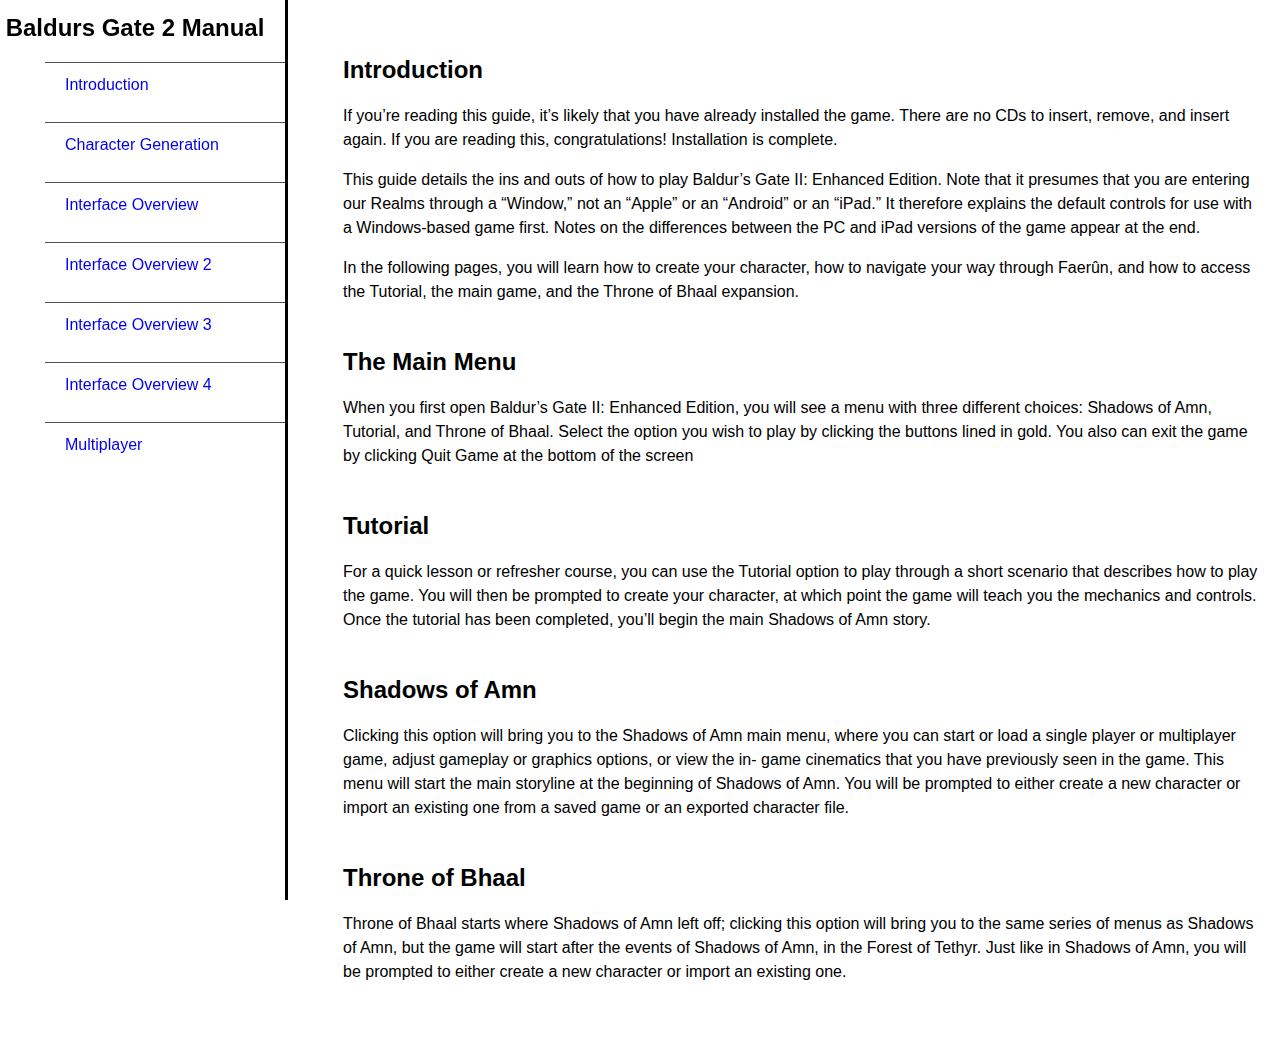
<file: index.html>
<!DOCTYPE html>
<html lang="en">
<head>
    <meta charset="UTF-8">
    <meta name="viewport" content="width=device-width, initial-scale=1.0">
    <title>Baldur's Gate 2 Manual</title>
    <link rel="stylesheet" href="index.css">
</head>
<body>
    <nav id="navbar">
        <header>Baldurs Gate 2 Manual</header>
        <ul>
            <li><a class="nav-link" href="index.html">Introduction</a></li>
            <li><a class="nav-link" href="char_generation.html">Character Generation</a></li>
            <li><a class="nav-link" href="ui_overview.html">Interface Overview</a></li>
            <li><a class="nav-link" href="ui_overview2.html">Interface Overview 2</a></li>
            <li><a class="nav-link" href="ui_overview3.html">Interface Overview 3</a></li>
            <li><a class="nav-link" href="ui_overview4.html">Interface Overview 4</a></li>
            <li><a class="nav-link" href="multiplayer.html">Multiplayer</a></li>
        </ul>
    </nav>
    <main id="main-doc">
        <section id="intro" class="main-section">
            <header>Introduction</header>
            <article>
                <p>If you’re reading this guide, it’s likely that you have already installed the game. There are no
                    CDs to insert, remove, and insert again. If you are reading this, congratulations! Installation is
                    complete. </p>
                <p>This guide details the ins and outs of how to play
                    Baldur’s Gate II: Enhanced Edition. Note that
                    it presumes that you are entering our Realms through a “Window,” not an “Apple” or an
                    “Android” or an “iPad.” It therefore explains the default controls for use with a Windows-based
                    game first. Notes on the differences between the PC and iPad versions of the game appear at the
                    end.  </p>
                <p>In the following pages, you will learn how to create your character, how to navigate your way
                    through Faerûn, and how to access the Tutorial, the main game, and the Throne of Bhaal
                    expansion. </p>
            </article>
        </section>
        <section id="main-menu" class="main-section">
            <header>The Main Menu</header>
            <article>
                <p>When you first open
                    Baldur’s Gate II: Enhanced Edition, you will see a menu with three different
                    choices:
                    Shadows of Amn,
                    Tutorial, and
                    Throne of Bhaal. Select the option you wish to play by
                    clicking the buttons lined in gold. You also can exit the game by clicking Quit Game at the
                    bottom of the screen </p>
            </article>
        </section>
        <section id="tutorial" class="main-section">
            <header>Tutorial</header>
            <article>
                <p>For a quick lesson or refresher course, you can use the
                    Tutorial option to play through a short
                    scenario that describes how to play the game. You will then be prompted to create your
                    character, at which point the game will teach you the mechanics and controls. Once the tutorial
                    has been completed, you’ll begin the main
                    Shadows of Amn story. </p>
            </article>
        </section>
        <section id="shadows_of_amn" class="main-section">
            <header>Shadows of Amn</header>
            <article>
                <p>Clicking this option will bring you to the
                    Shadows of Amn main menu, where you can start or
                    load a single player or multiplayer game, adjust gameplay or graphics options, or view the in-
                    game cinematics that you have previously seen in the game. This menu will start the main
                    storyline at the beginning of
                    Shadows of Amn. You will be prompted to either create a new
                    character or import an existing one from a saved game or an exported character file. </p>
            </article>
        </section>
        <section id="throne_of_bhaal" class="main-section">
            <header>Throne of Bhaal</header>
            <article>
                <p>Throne of Bhaal starts where
                    Shadows of Amn left off; clicking this option will bring you to the
                    same series of menus as
                    Shadows of Amn, but the game will start after the events of
                    Shadows of
                    Amn, in the Forest of Tethyr. Just like in
                    Shadows of Amn, you will be prompted to either create
                    a new character or import an existing one. </p>
            </article>
        </section>

    </main>
</body>
</html>
</file>
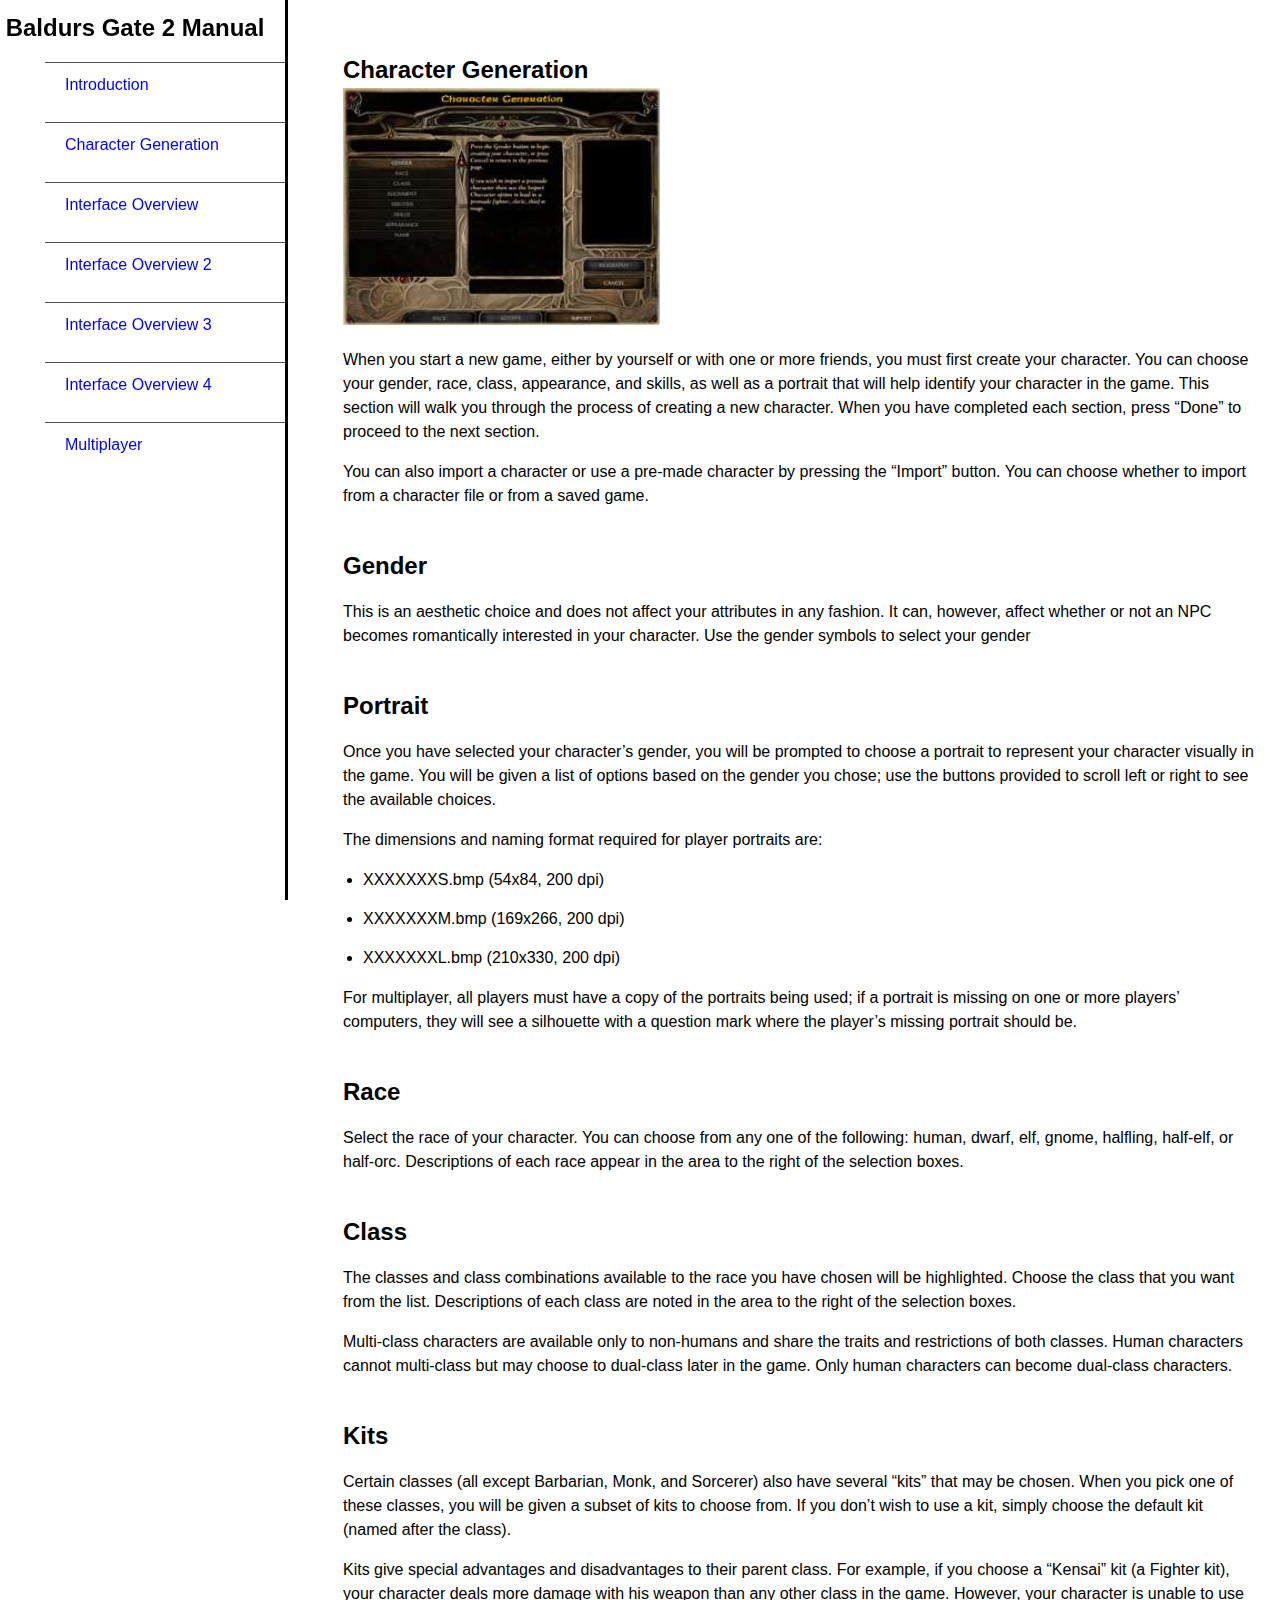
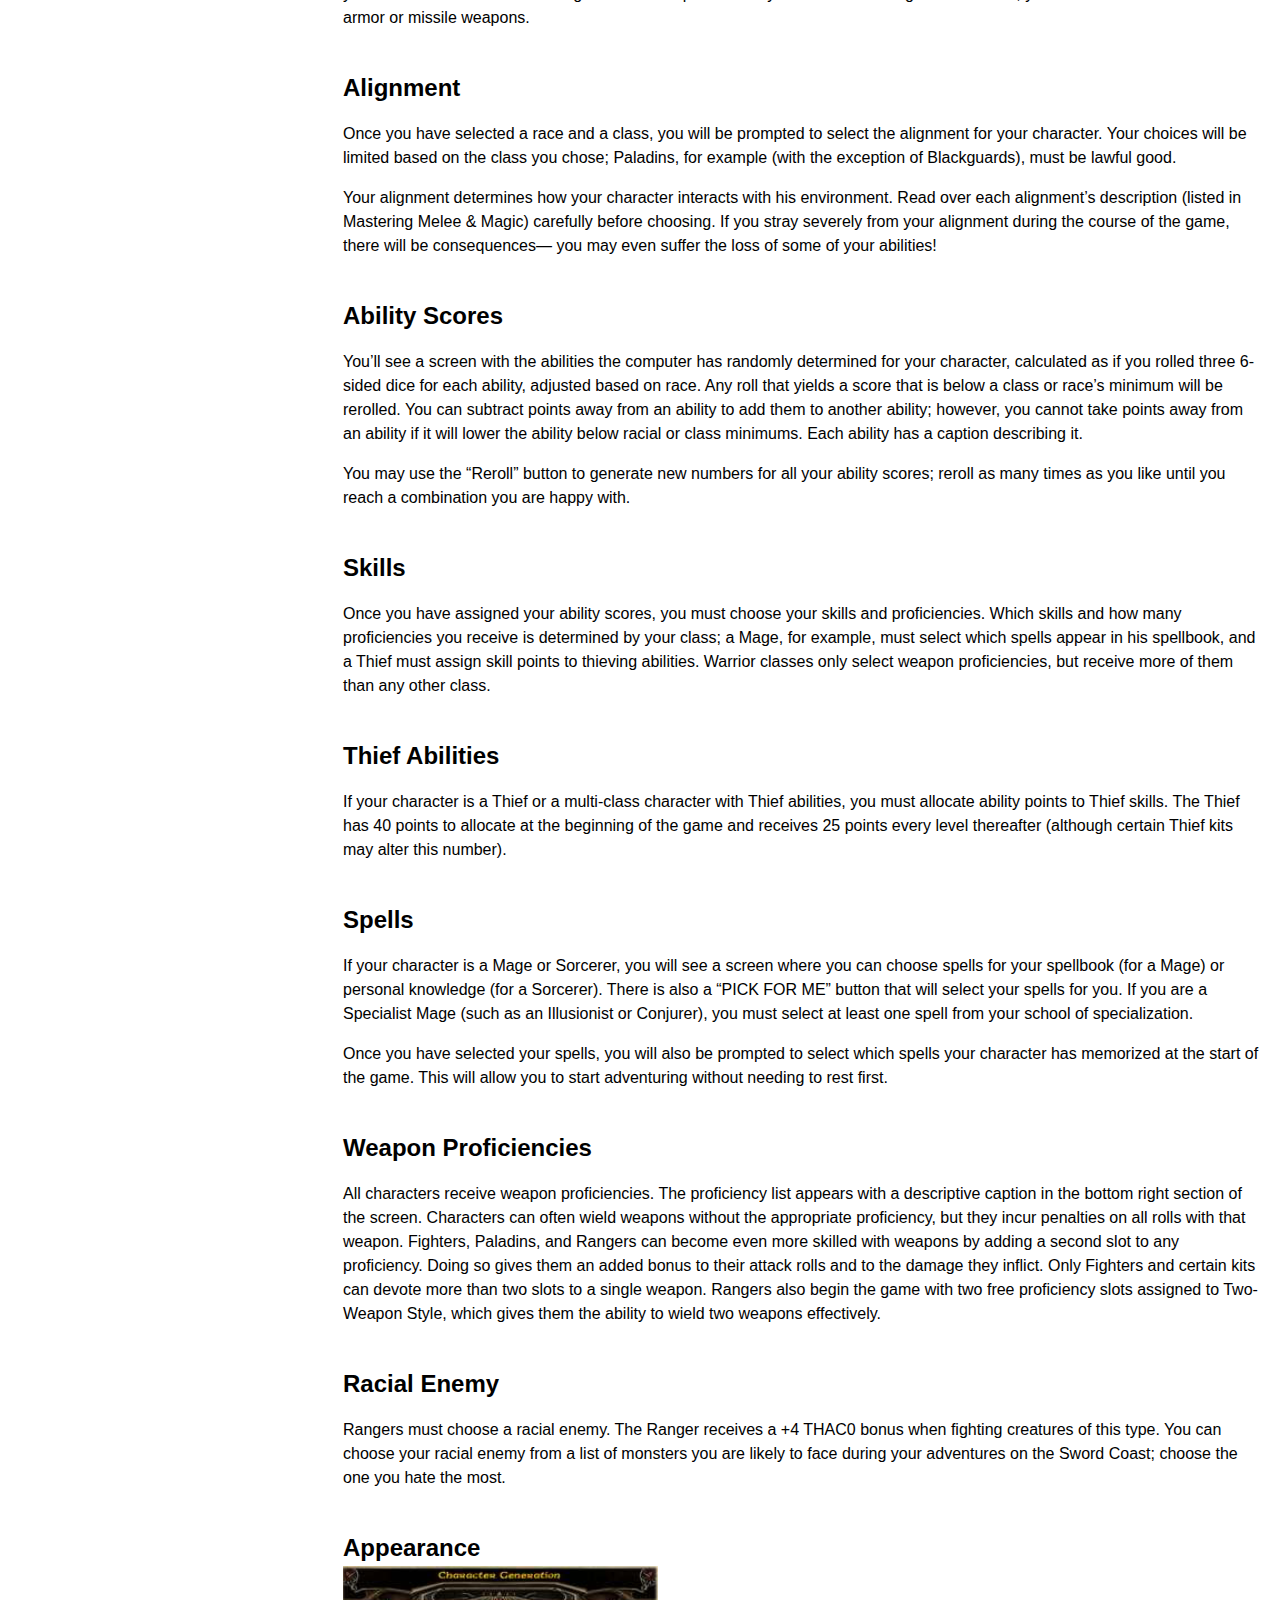
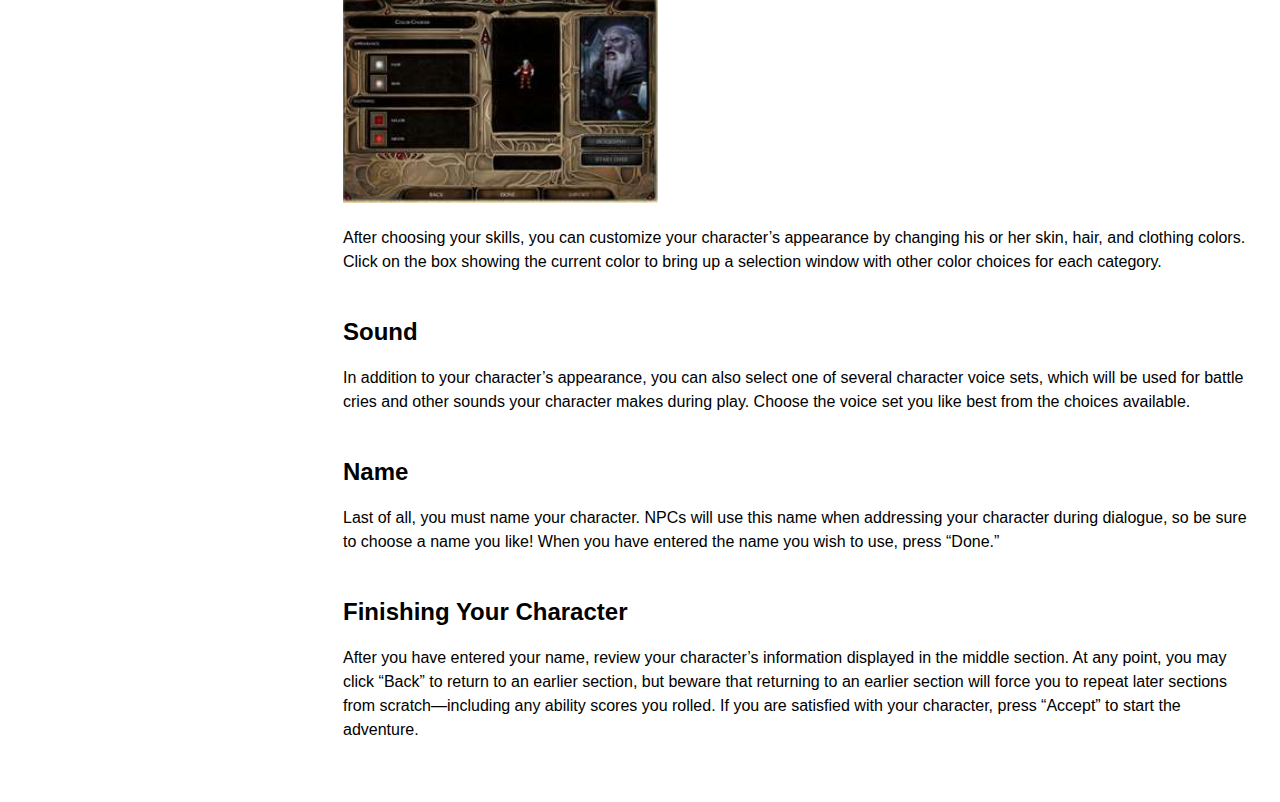
<file: char_generation.html>
<!DOCTYPE html>
<html lang="en">

<head>
    <meta charset="UTF-8">
    <meta name="viewport" content="width=device-width, initial-scale=1.0">
    <title>Baldur's Gate 2 Manual</title>
    <link rel="stylesheet" href="index.css">
</head>

<body>
    <nav id="navbar">
        <header>Baldurs Gate 2 Manual</header>
        <ul>
            <li><a class="nav-link" href="index.html">Introduction</a></li>
            <li><a class="nav-link" href="char_generation.html">Character Generation</a></li>
            <li><a class="nav-link" href="ui_overview.html">Interface Overview</a></li>
            <li><a class="nav-link" href="ui_overview2.html">Interface Overview 2</a></li>
            <li><a class="nav-link" href="ui_overview3.html">Interface Overview 3</a></li>
            <li><a class="nav-link" href="ui_overview4.html">Interface Overview 4</a></li>
            <li><a class="nav-link" href="multiplayer.html">Multiplayer</a></li>
        </ul>
    </nav>
    <main id="main-doc">
        <section id="intro" class="main-section">
            <header>Character Generation</header>
            <img src="./images/bg2 char gen.png">
            <article>
                <p>When you start a new game, either by yourself or
                    with one or more friends, you must first create
                    your character. You can choose your gender, race,
                    class, appearance, and skills, as well as a portrait
                    that will help identify your character in the game.
                    This section will walk you through the process of
                    creating a new character. When you have
                    completed each section, press “Done” to proceed
                    to the next section. </p>
                <p>You can also import a character or use a pre-made
                    character by pressing the “Import” button. You can choose whether to import from a character
                    file or from a saved game. </p>
            </article>
        </section>
        <section>
            <header>Gender</header>
            <article>
                <p>This is an aesthetic choice and does not affect your attributes in any fashion. It can, however,
                    affect whether or not an NPC becomes romantically interested in your character. Use the gender
                    symbols to select your gender </p>
            </article>
        </section>
        <section>
            <header>Portrait</header>
            <article>
                <p>Once you have selected your character’s gender, you will be prompted to choose a portrait to
                    represent your character visually in the game. You will be given a list of options based on the
                    gender you chose; use the buttons provided to scroll left or right to see the available choices.
                </p>
                <p>The dimensions and naming format required for player portraits are:</p>
                <li>XXXXXXXS.bmp (54x84, 200 dpi)</li>
                <li>XXXXXXXM.bmp (169x266, 200 dpi)</li>
                <li>XXXXXXXL.bmp (210x330, 200 dpi)</li>
                <p>For multiplayer, all players must have a copy of the portraits being used; if a portrait is
                    missing
                    on one or more players’ computers, they will see a silhouette with a question mark where the
                    player’s missing portrait should be.</p>
            </article>
        </section>
        <section>
            <header>Race</header>
            <article>
                <p>Select the race of your character. You can choose from any one of the following: human, dwarf,
                    elf, gnome, halfling, half-elf, or half-orc. Descriptions of each race appear in the area to the
                    right
                    of the selection boxes. </p>
            </article>
        </section>
        <section>
            <header>Class</header>
            <article>
                <p>The classes and class combinations available to the race you have chosen will be highlighted.
                    Choose the class that you want from the list. Descriptions of each class are noted in the area
                    to
                    the right of the selection boxes. </p>
                <p>Multi-class characters are available only to non-humans and share the traits and restrictions of
                    both classes. Human characters cannot multi-class but may choose to dual-class later in the
                    game. Only human characters can become dual-class characters.</p>
            </article>
        </section>
        <section>
            <header>Kits</header>
            <article>
                <p>Certain classes (all except Barbarian, Monk, and Sorcerer) also have several “kits” that may be
                    chosen. When you pick one of these classes, you will be given a subset of kits to choose from.
                    If
                    you don’t wish to use a kit, simply choose the default kit (named after the class).</p>
                <p>Kits give special advantages and disadvantages to their parent class. For example, if you choose
                    a
                    “Kensai” kit (a Fighter kit), your character deals more damage with his weapon than any other
                    class in the game. However, your character is unable to use armor or missile weapons.</p>
            </article>
        </section>
        <section>
            <header>Alignment</header>
            <article>
                <p>Once you have selected a race and a class, you will be prompted to select the alignment for your
                    character. Your choices will be limited based on the class you chose; Paladins, for example
                    (with
                    the exception of Blackguards), must be lawful good.</p>
                <p>Your alignment determines how your character interacts with his environment. Read over each
                    alignment’s description (listed in
                    Mastering Melee & Magic) carefully before choosing. If you
                    stray severely from your alignment during the course of the game, there will be consequences—
                    you may even suffer the loss of some of your abilities!</p>
            </article>
        </section>
        <section>
            <header>Ability Scores</header>
            <article>
                <p>You’ll see a screen with the abilities the computer has randomly determined for your character,
                    calculated as if you rolled three 6-sided dice for each ability, adjusted based on race. Any
                    roll
                    that yields a score that is below a class or race’s minimum will be rerolled. You can subtract
                    points away from an ability to add them to another ability; however, you cannot take points away
                    from an ability if it will lower the ability below racial or class minimums. Each ability has a
                    caption describing it.</p>
                <p>You may use the “Reroll” button to generate new numbers for all your ability scores; reroll as
                    many times as you like until you reach a combination you are happy with.</p>
            </article>
        </section>
        <section>
            <header>Skills</header>
            <article>
                <p>Once you have assigned your ability scores, you must choose your skills and proficiencies.
                    Which skills and how many proficiencies you receive is determined by your class; a Mage, for
                    example, must select which spells appear in his spellbook, and a Thief must assign skill points
                    to
                    thieving abilities. Warrior classes only select weapon proficiencies, but receive more of them
                    than any other class.</p>
            </article>
        </section>
        <section>
            <header>Thief Abilities</header>
            <article>
                <p>If your character is a Thief or a multi-class character with Thief abilities, you must allocate
                    ability points to Thief skills. The Thief has 40 points to allocate at the beginning of the game
                    and receives 25 points every level thereafter (although certain Thief kits may alter this
                    number).</p>
            </article>
        </section>
        <section>
            <header>Spells</header>
            <article>
                <p>If your character is a Mage or Sorcerer, you will see a screen where you can choose spells for
                    your spellbook (for a Mage) or personal knowledge (for a Sorcerer). There is also a “PICK FOR
                    ME” button that will select your spells for you. If you are a Specialist Mage (such as an
                    Illusionist or Conjurer), you must select at least one spell from your school of specialization.
                </p>
                <p>Once you have selected your spells, you will also be prompted to select which spells your
                    character has memorized at the start of the game. This will allow you to start adventuring
                    without needing to rest first.</p>
            </article>
        </section>
        <section>
            <header>Weapon Proficiencies</header>
            <article>
                <p>All characters receive weapon proficiencies. The proficiency list appears with a descriptive
                    caption in the bottom right section of the screen. Characters can often wield weapons without
                    the
                    appropriate proficiency, but they incur penalties on all rolls with that weapon. Fighters,
                    Paladins, and Rangers can become even more skilled with weapons by adding a second slot to
                    any proficiency. Doing so gives them an added bonus to their attack rolls and to the damage
                    they inflict. Only Fighters and certain kits can devote more than two slots to a single weapon.
                    Rangers also begin the game with two free proficiency slots assigned to Two-Weapon Style,
                    which gives them the ability to wield two weapons effectively.</p>
            </article>
        </section>
        <section>
            <header>Racial Enemy</header>
            <article>
                <p>Rangers must choose a racial enemy. The Ranger receives a +4 THAC0 bonus when fighting
                    creatures of this type. You can choose your racial enemy from a list of monsters you are likely
                    to
                    face during your adventures on the Sword Coast; choose the one you hate the most.</p>
            </article>
        </section>
        <section>
            <header>Appearance </header>
            <article>
                <img src="./images/bg2 char.png">
                <p>After choosing your skills, you can customize
                    your character’s appearance by changing his or
                    her skin, hair, and clothing colors. Click on the
                    box showing the current color to bring up a
                    selection window with other color choices for
                    each category.</p>
            </article>
        </section>
        <section>
            <header>Sound </header>
            <article>
                <p>In addition to your character’s appearance, you can also select one of several character voice
                    sets, which will be used for battle cries and other sounds your character makes during play.
                    Choose the voice set you like best from the choices available.</p>
            </article>
        </section>
        <section>
            <header>Name </header>
            <article>
                <p>Last of all, you must name your character. NPCs will use this name when addressing your
                    character during dialogue, so be sure to choose a name you like! When you have entered the
                    name you wish to use, press “Done.”</p>
            </article>
        </section>
        <section>
            <header>Finishing Your Character </header>
            <article>
                <p>After you have entered your name, review your character’s information displayed in the middle
                    section. At any point, you may click “Back” to return to an earlier section, but beware that
                    returning to an earlier section will force you to repeat later sections from scratch—including
                    any ability scores you rolled. If you are satisfied with your character, press “Accept” to start
                    the
                    adventure.</p>
            </article>
        </section>
    </main>
</body>

</html>
</file>
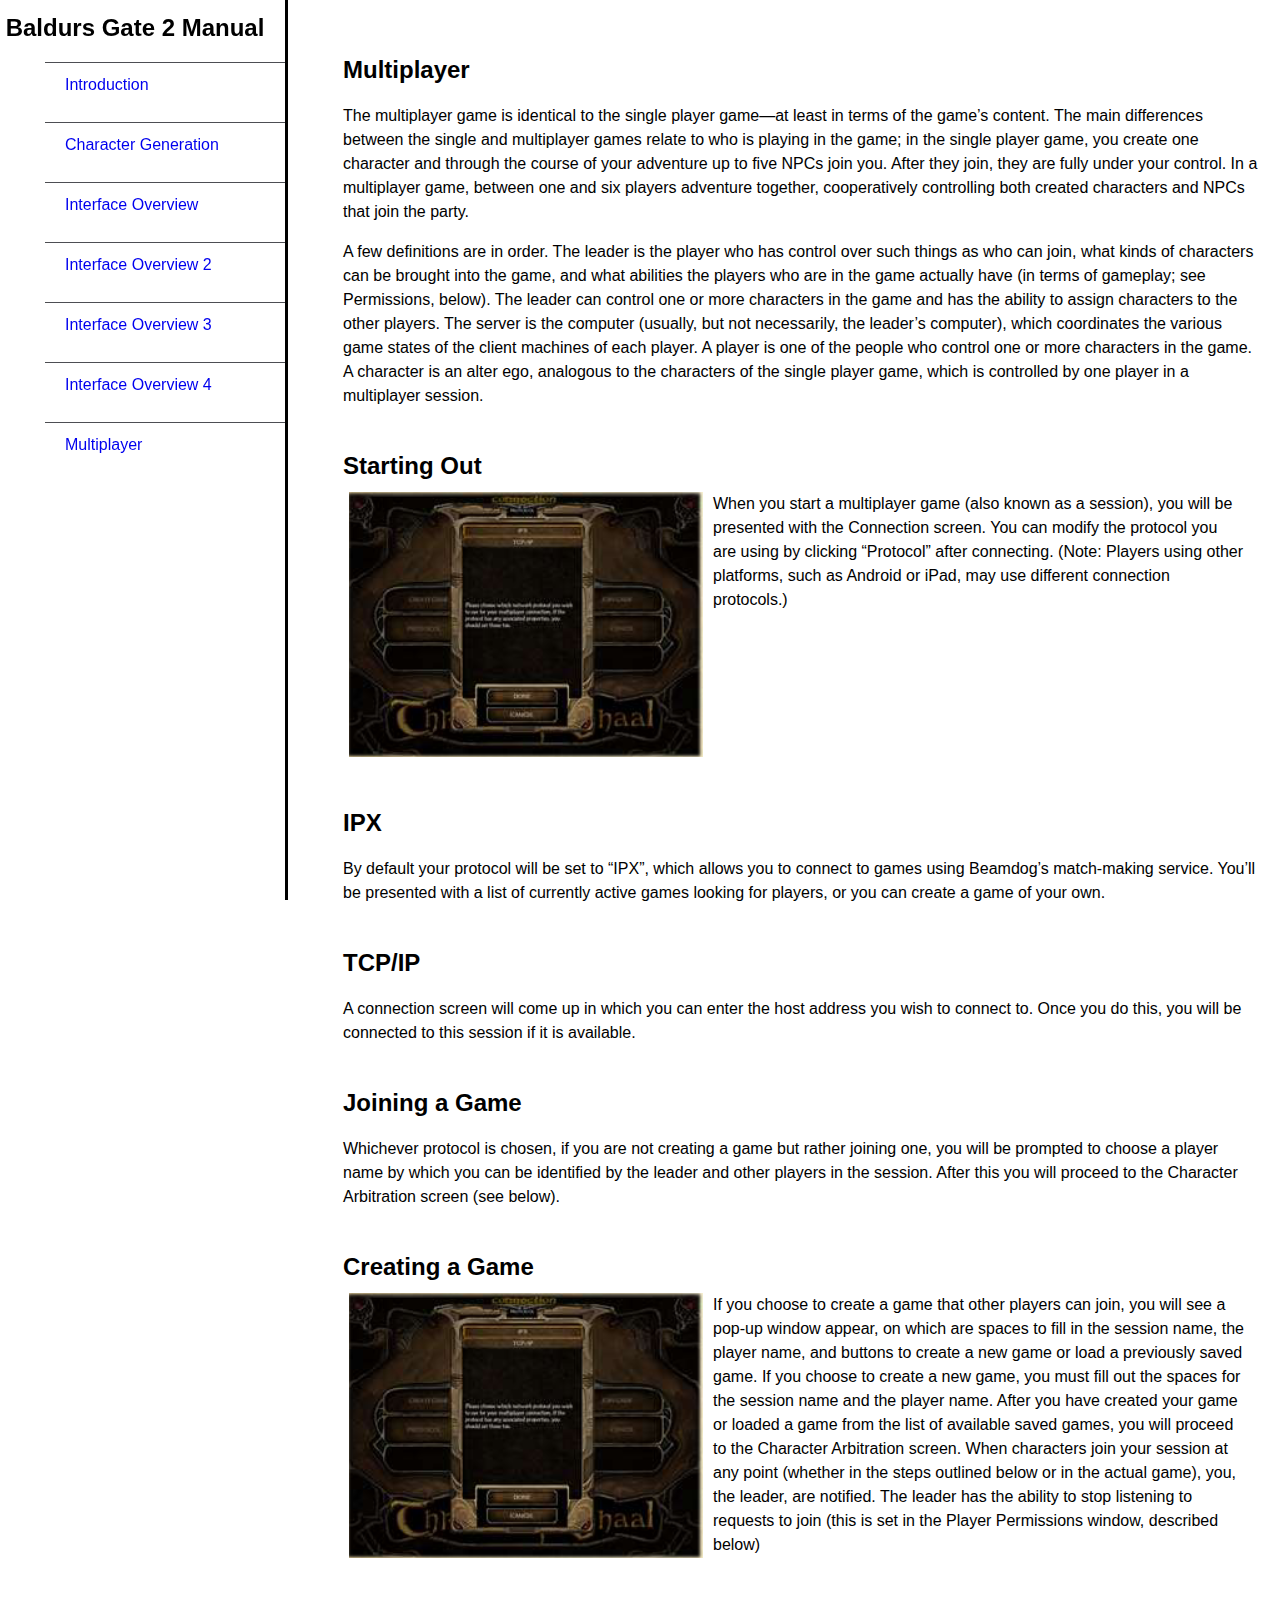
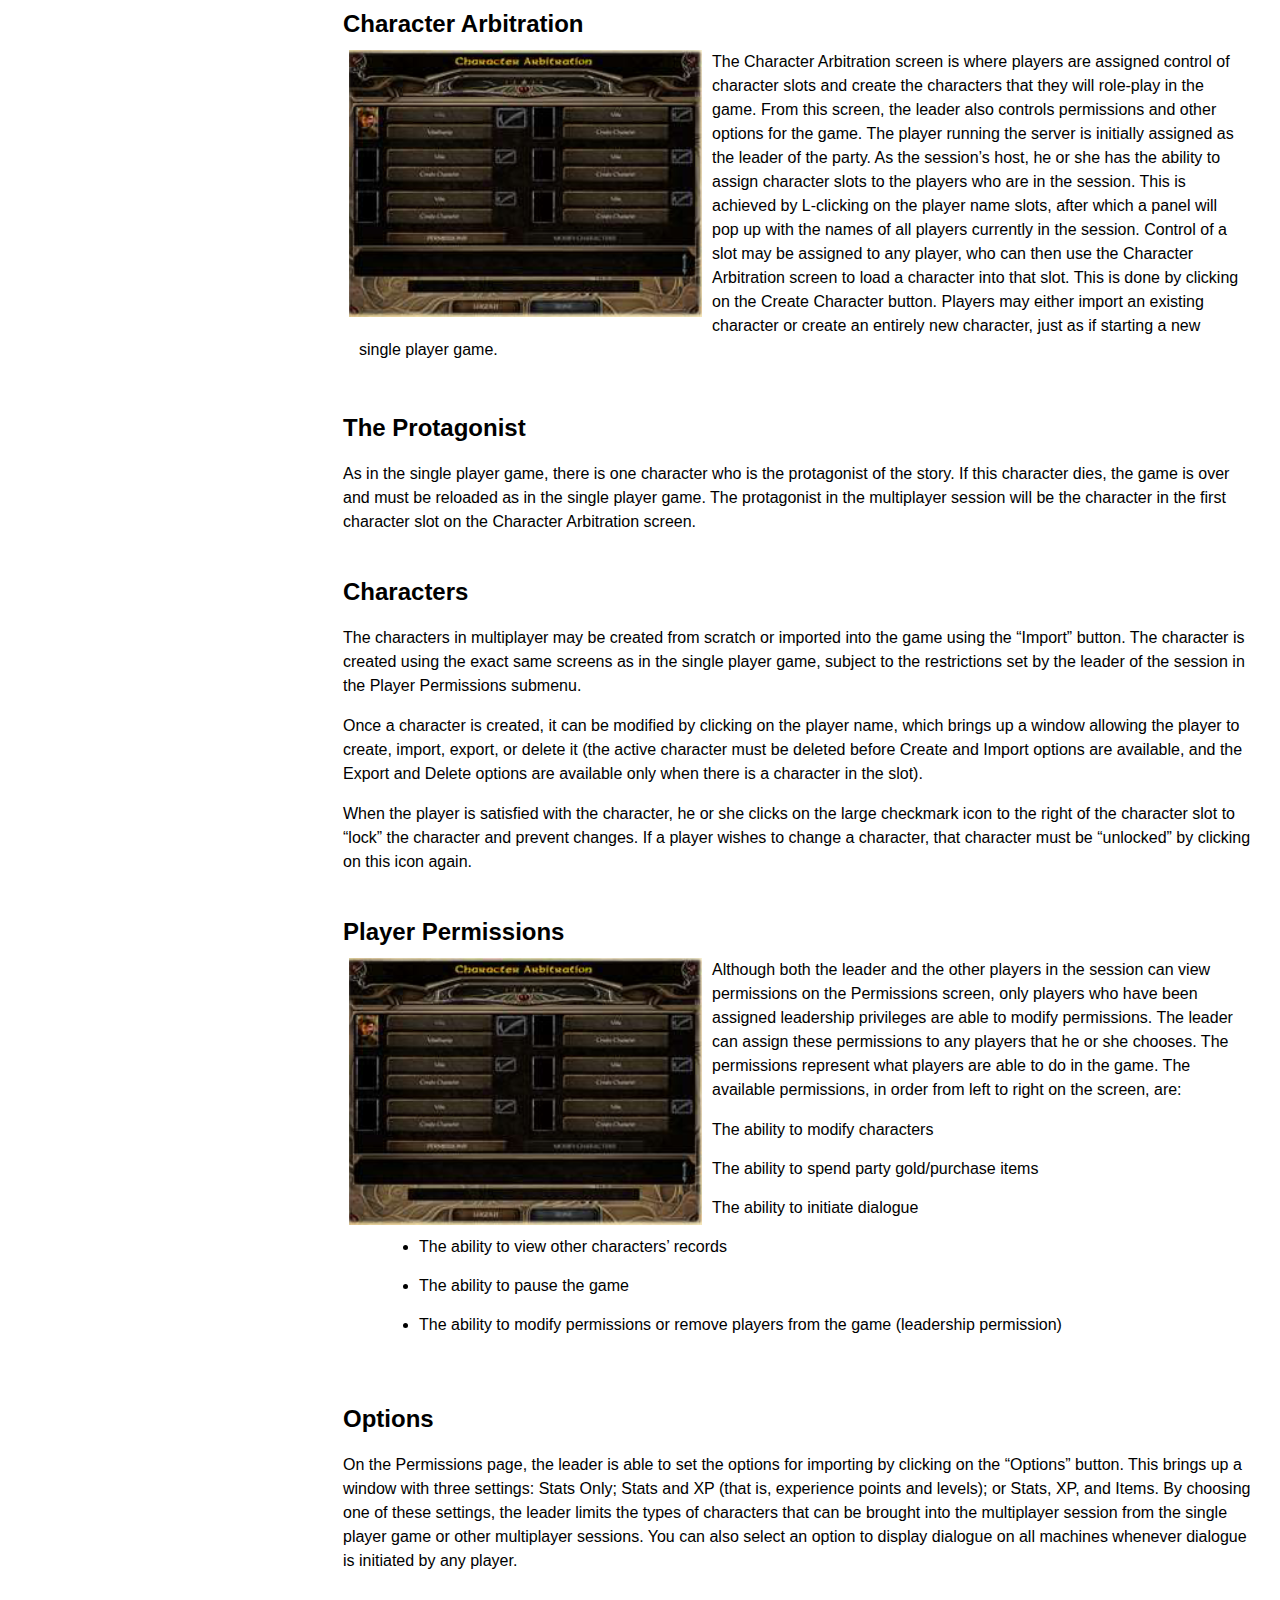
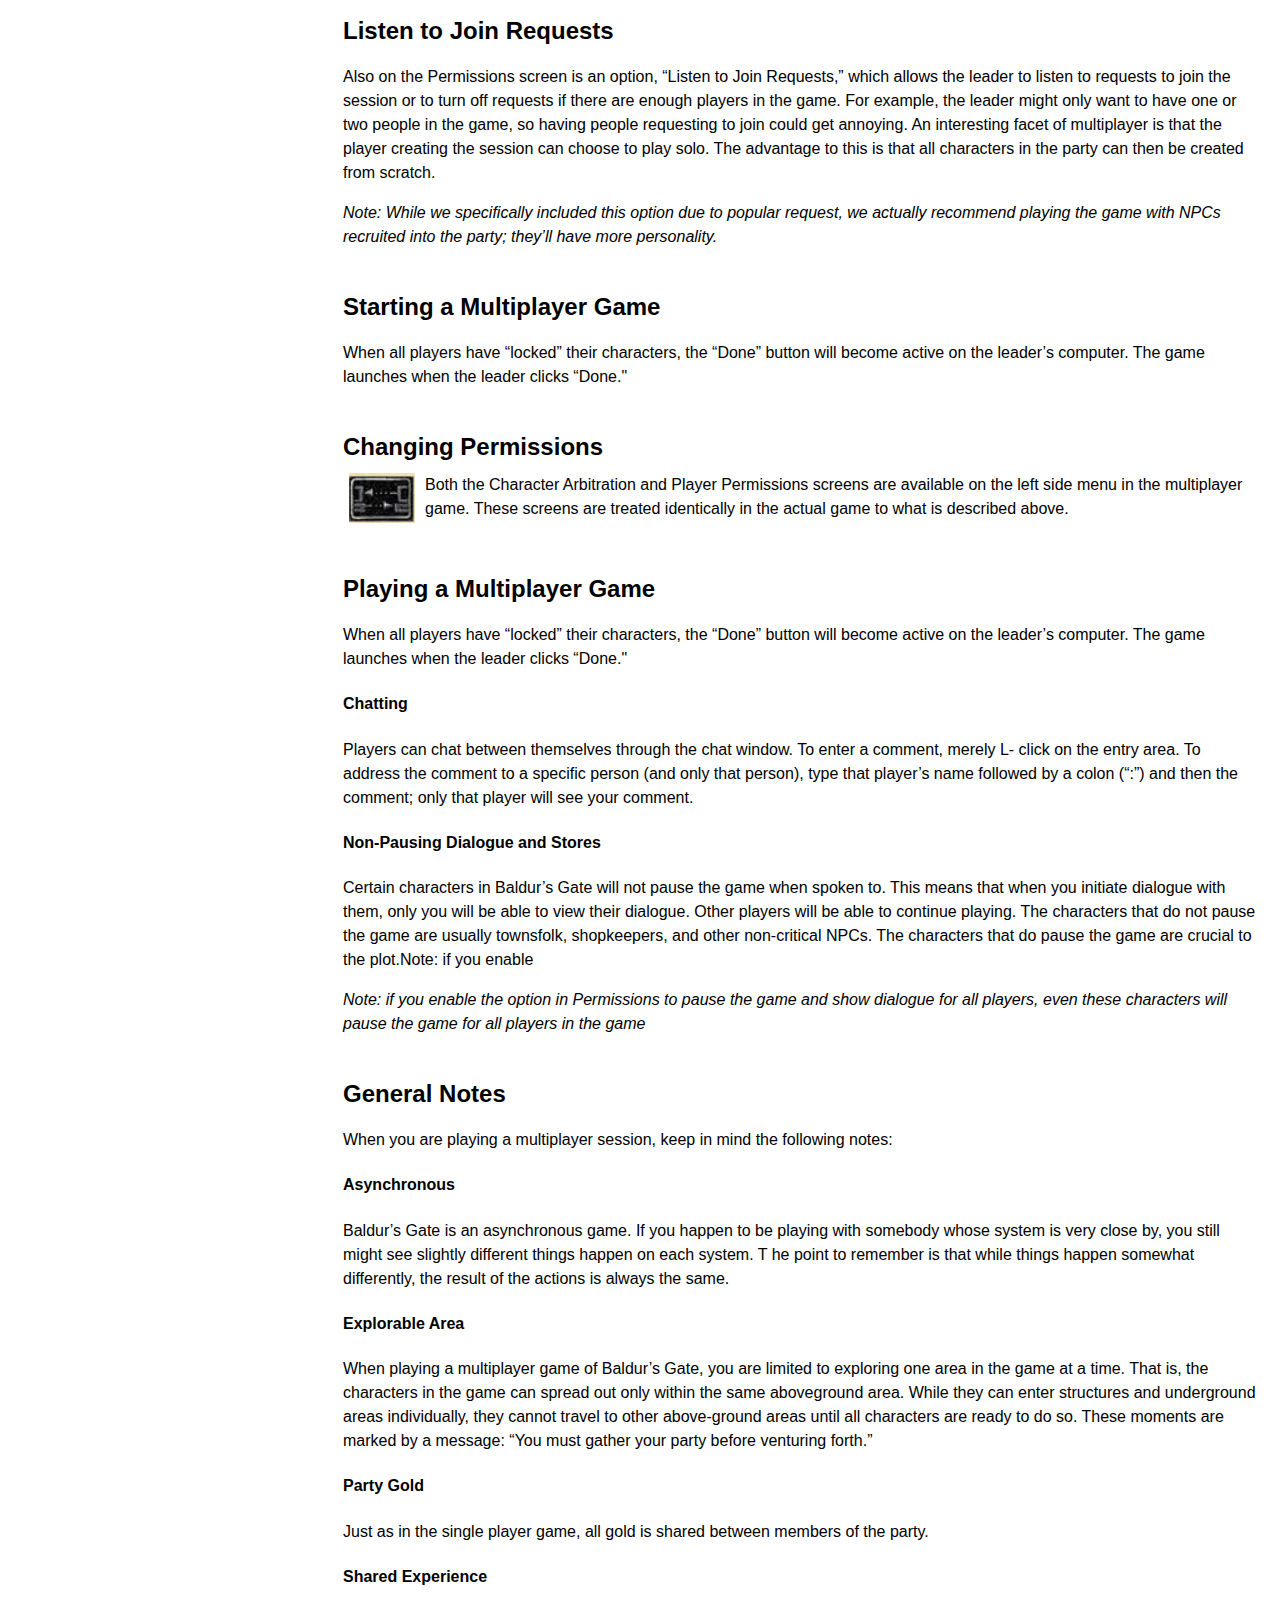
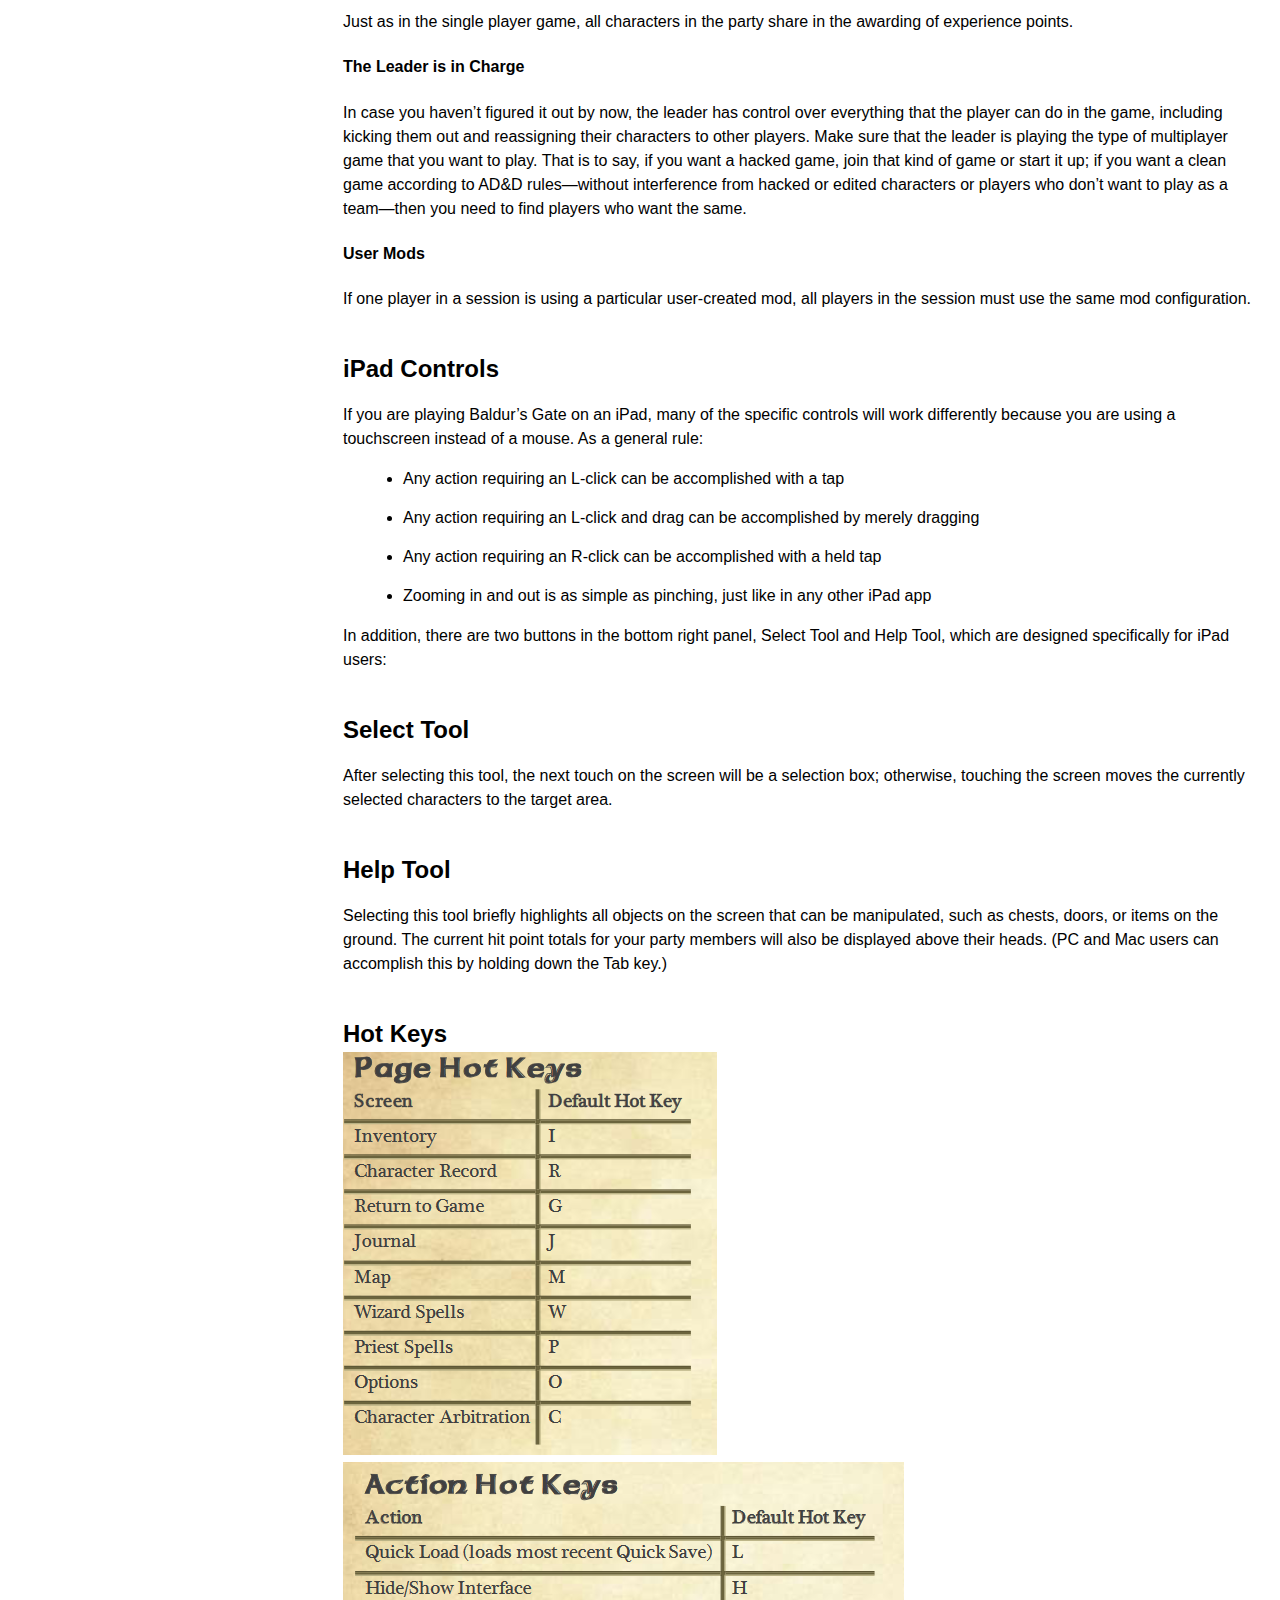
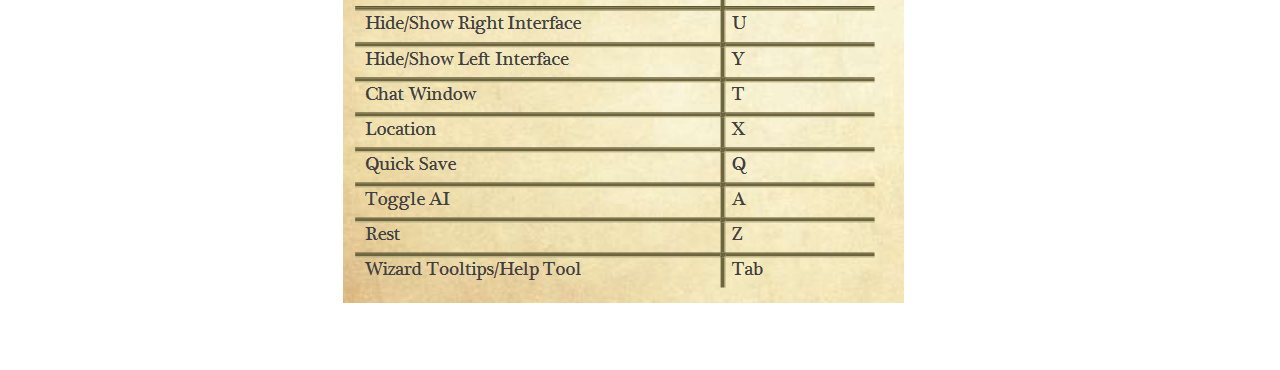
<file: multiplayer.html>
<!DOCTYPE html>
<html lang="en">
<head>
    <meta charset="UTF-8">
    <meta name="viewport" content="width=device-width, initial-scale=1.0">
    <title>Baldur's Gate 2 Manual</title>
    <link rel="stylesheet" href="index.css">
</head>
<body>
    <nav id="navbar">
        <header>Baldurs Gate 2 Manual</header>
        <ul>
            <li><a class="nav-link" href="index.html">Introduction</a></li>
            <li><a class="nav-link" href="char_generation.html">Character Generation</a></li>
            <li><a class="nav-link" href="ui_overview.html">Interface Overview</a></li>
            <li><a class="nav-link" href="ui_overview2.html">Interface Overview 2</a></li>
            <li><a class="nav-link" href="ui_overview3.html">Interface Overview 3</a></li>
            <li><a class="nav-link" href="ui_overview4.html">Interface Overview 4</a></li>
            <li><a class="nav-link" href="multiplayer.html">Multiplayer</a></li>
        </ul>
    </nav>
    <main id="main-doc">
        <section>
            <header>Multiplayer</header>
            <p>The multiplayer game is identical to the single player game—at least in terms of the game’s
                content. The main differences between the single and multiplayer games relate to who is
                playing in the game; in the single player game, you create one character and through the course
                of your adventure up to five NPCs join you. After they join, they are fully under your control. In
                a multiplayer game, between one and six players adventure together, cooperatively controlling
                both created characters and NPCs that join the party.</p>
            <p>A few definitions are in order. The leader is the player who has control over such things as who
                can join, what kinds of characters can be brought into the game, and what abilities the players
                who are in the game actually have (in terms of gameplay; see Permissions, below). The leader
                can control one or more characters in the game and has the ability to assign characters to the
                other players. The server is the computer (usually, but not necessarily, the leader’s computer),
                which coordinates the various game states of the client machines of each player. A player is one
                of the people who control one or more characters in the game. A character is an alter ego,
                analogous to the characters of the single player game, which is controlled by one player in a
                multiplayer session.</p>
        </section>
        <section>
            <div class="container">
                <header>Starting Out</header>
                <div class="divRMB">
                    <img src="./images/bg2 icon_multiplayer.png" id="picsRMB">
                    <p id="picsRMBText"> When you start a multiplayer game (also known
                        as a session), you will be presented with the
                        Connection screen. You can modify the protocol
                        you are using by clicking “Protocol” after
                        connecting. (Note: Players using other platforms,
                        such as Android or iPad, may use different
                        connection protocols.)
                    </p>
                                  
                </div>
            </div>
        </section>
        <section>
            <header>IPX</header>
            <p>By default your protocol will be set to “IPX”,
                which allows you to connect to games using
                Beamdog’s match-making service. You’ll be presented with a list of currently active games
                looking for players, or you can create a game of your own.</p>
        </section>
        <section>
            <header>TCP/IP</header>
            <p>A connection screen will come up in which you can enter the host address you wish to connect
                to. Once you do this, you will be connected to this session if it is available.</p>
        </section>
        <section>
            <header>Joining a Game</header>
            <p>Whichever protocol is chosen, if you are not creating a game but rather joining one, you will be
                prompted to choose a player name by which you can be identified by the leader and other
                players in the session. After this you will proceed to the Character Arbitration screen (see below).</p>
        </section>
        <section>
            <div class="container">
                <header>Creating a Game </header>
                <div class="divRMB">
                    <img src="./images/bg2 icon_multiplayer.png" id="picsRMB">
                    <p id="picsRMBText"> If you choose to create a game that other players
                        can join, you will see a pop-up window appear, on
                        which are spaces to fill in the session name, the
                        player name, and buttons to create a new game or
                        load a previously saved game. If you choose to
                        create a new game, you must fill out the spaces
                        for the session name and the player name. After
                        you have created your game or loaded a game
                        from the list of available saved games, you will
                        proceed to the Character Arbitration screen.
                        When characters join your session at any point (whether in the steps outlined below or in the
                        actual game), you, the leader, are notified. The leader has the ability to stop listening to requests
                        to join (this is set in the Player Permissions window, described below)
                    </p>                           
                </div>
            </div>
        </section>
        <section>
            <div class="container">
                <header>Character Arbitration  </header>
                <div class="divRMB">
                    <img src="./images/bg2 icon_charOptions.png" id="picsRMB">
                    <p id="picsRMBText"> The Character Arbitration screen is where players
                        are assigned control of character slots and create
                        the characters that they will role-play in the
                        game. From this screen, the leader also controls
                        permissions and other options for the game. The
                        player running the server is initially assigned as
                        the leader of the party. As the session’s host, he or
                        she has the ability to assign character slots to the
                        players who are in the session. This is achieved by
                        L-clicking on the player name slots, after which a
                        panel will pop up with the names of all players currently in the session. Control of a slot may be
                        assigned to any player, who can then use the Character Arbitration screen to load a character
                        into that slot. This is done by clicking on the Create Character button. Players may either import
                        an existing character or create an entirely new character, just as if starting a new single player
                        game.
                    </p>                           
                </div>
            </div>
        </section>
        <section>
            <header>The Protagonist</header>
            <p>As in the single player game, there is one character who is the protagonist of the story. If this
                character dies, the game is over and must be reloaded as in the single player game. The
                protagonist in the multiplayer session will be the character in the first character slot on the
                Character Arbitration screen.</p>
        </section>
        <section>
            <header>Characters</header>
            <p>The characters in multiplayer may be created from scratch or imported into the game using the
                “Import” button. The character is created using the exact same screens as in the single player
                game, subject to the restrictions set by the leader of the session in the Player Permissions
                submenu.</p>
            <p>Once a character is created, it can be modified by clicking on the player name, which brings up a
                window allowing the player to create, import, export, or delete it (the active character must be
                deleted before Create and Import options are available, and the Export and Delete options are
                available only when there is a character in the slot).</p>
            <p>When the player is satisfied with the character, he or she clicks on the large checkmark icon to
                the right of the character slot to “lock” the character and prevent changes. If a player wishes to
                change a character, that character must be “unlocked” by clicking on this icon again.</p>
        </section>
        <section>
            <div class="container">
                <header>Player Permissions</header>
                <div class="divRMB">
                    <img src="./images/bg2 icon_charOptions.png" id="picsRMB">
                    <p id="picsRMBText"> Although both the leader and the other players in
                        the session can view permissions on the
                        Permissions screen, only players who have been
                        assigned leadership privileges are able to modify
                        permissions. The leader can assign these
                        permissions to any players that he or she chooses.
                        The permissions represent what players are able
                        to do in the game. The available permissions, in
                        order from left to right on the screen, are:
                    </p>                           
                    <ul>
                        <li>The ability to modify characters</li>
                        <li>The ability to spend party gold/purchase items</li>
                        <li>The ability to initiate dialogue</li>
                        <li>The ability to view other characters’ records</li>
                        <li>The ability to pause the game</li>
                        <li>The ability to modify permissions or remove players from the game (leadership
                            permission)</li>
                    </ul>
                </div>
            </div>
        </section>
        <section>
            <header>Options</header>
            <p>On the Permissions page, the leader is able to set the options for importing by clicking on the
                “Options” button. This brings up a window with three settings: Stats Only; Stats and XP (that is,
                experience points and levels); or Stats, XP, and Items. By choosing one of these settings, the
                leader limits the types of characters that can be brought into the multiplayer session from the
                single player game or other multiplayer sessions. You can also select an option to display
                dialogue on all machines whenever dialogue is initiated by any player.</p>
        </section>
        <section>
            <header>Listen to Join Requests</header>
            <p>Also on the Permissions screen is an option, “Listen to Join Requests,” which allows the leader to
                listen to requests to join the session or to turn off requests if there are enough players in the
                game. For example, the leader might only want to have one or two people in the game, so
                having people requesting to join could get annoying. An interesting facet of multiplayer is that
                the player creating the session can choose to play solo. The advantage to this is that all
                characters in the party can then be created from scratch.</p>
            <p><em>Note: While we specifically included this option due to popular request, we actually recommend
                playing the game with NPCs recruited into the party; they’ll have more personality.</em></p>
        </section>
        <section>
            <header>Starting a Multiplayer Game</header>
            <p>When all players have “locked” their characters, the “Done” button will become active on the
                leader’s computer. The game launches when the leader clicks “Done."</p>
        </section>
        <section>
            <header>Changing Permissions</header>
            <div class="container">
                <div class="divRMB">
                    <img src="./images/bg2 icon_charPermissions.png" id="picsRMB">
                    <p id="picsRMBText"> Both the Character Arbitration and Player Permissions screens are available on the
                        left side menu in the multiplayer game. These screens are treated identically in the
                        actual game to what is described above.
                    </p>                           
                </div>
            </div>
        </section>
        <section>
            <header>Playing a Multiplayer Game</header>
            <p>When all players have “locked” their characters, the “Done” button will become active on the
                leader’s computer. The game launches when the leader clicks “Done."</p>
            <h4>Chatting</h4>
            <p>Players can chat between themselves through the chat window. To enter a comment, merely L-
                click on the entry area. To address the comment to a specific person (and only that person), type
                that player’s name followed by a colon (“:”) and then the comment; only that player will see your
                comment.</p>
            <h4>Non-Pausing Dialogue and Stores</h4>
            <p>Certain characters in
                Baldur’s Gate will not pause the game when spoken to. This means that
                when you initiate dialogue with them, only you will be able to view their dialogue. Other players
                will be able to continue playing. The characters that do not pause the game are usually townsfolk, shopkeepers, and other non-critical NPCs. The characters that do pause the game are
                crucial to the plot.Note: if you enable</p>
            <p><em>Note: if you enable the option in Permissions to pause the game and show dialogue for all
                players, even these characters will pause the game for all players in the game</em></p>
        </section>
        <section>
            <header>General Notes</header>
            <p>When you are playing a multiplayer session, keep in mind the following notes:</p>
            <h4>Asynchronous</h4>
            <p>Baldur’s Gate is an asynchronous game. If you happen to be playing with somebody whose
                system is very close by, you still might see slightly different things happen on each system. T he
                point to remember is that while things happen somewhat differently, the result of the actions is
                always the same.</p>
            <h4>Explorable Area</h4>
            <p>When playing a multiplayer game of Baldur’s Gate, you are limited to exploring one area in the
                game at a time. That is, the characters in the game can spread out only within the same
                aboveground area. While they can enter structures and underground areas individually, they
                cannot travel to other above-ground areas until all characters are ready to do so. These moments
                are marked by a message: “You must gather your party before venturing forth.”</p>
            <h4>Party Gold</h4>
            <p>Just as in the single player game, all gold is shared between members of the party.</p>
            <h4>Shared Experience</h4>
            <p>Just as in the single player game, all characters in the party share in the awarding of experience
                points.</p>
            <h4>The Leader is in Charge</h4>
            <p>In case you haven’t figured it out by now, the leader has control over everything that the player
                can do in the game, including kicking them out and reassigning their characters to other
                players. Make sure that the leader is playing the type of multiplayer game that you want to play.
                That is to say, if you want a hacked game, join that kind of game or start it up; if you want a
                clean game according to AD&D rules—without interference from hacked or edited characters or
                players who don’t want to play as a team—then you need to find players who want the same.</p>
            <h4>User Mods</h4>
            <p>If one player in a session is using a particular user-created mod, all players in the session must
                use the same mod configuration.</p>
        </section>
        <section>
            <header>iPad Controls</header>
            <p>If you are playing Baldur’s Gate on an iPad, many of the specific controls will work differently
                because you are using a touchscreen instead of a mouse. As a general rule:</p>
            <ul>
                <li>Any action requiring an L-click can be accomplished with a tap</li>
                <li>Any action requiring an L-click and drag can be accomplished by merely dragging</li>
                <li>Any action requiring an R-click can be accomplished with a held tap</li>
                <li>Zooming in and out is as simple as pinching, just like in any other iPad app</li>
            </ul>
            <p>In addition, there are two buttons in the bottom right panel, Select Tool and Help Tool, which
                are designed specifically for iPad users:</p>
        </section>
        <section>
            <header>Select Tool</header>
            <p>After selecting this tool, the next touch on the screen will be a selection box; otherwise, touching
                the screen moves the currently selected characters to the target area.</p>
        </section>
        <section>
            <header>Help Tool</header>
            <p>Selecting this tool briefly highlights all objects on the screen that can be manipulated, such as
                chests, doors, or items on the ground. The current hit point totals for your party members will
                also be displayed above their heads. (PC and Mac users can accomplish this by holding down the
                Tab key.)</p>
        </section>
        <section>
            <header>Hot Keys</header>
            <img src="./images/bg2 icon_pageHotkeys.png">
            <img src="./images/bg2 icon_actionHotkeys.png">
    </main>
</body>
</html>
</file>
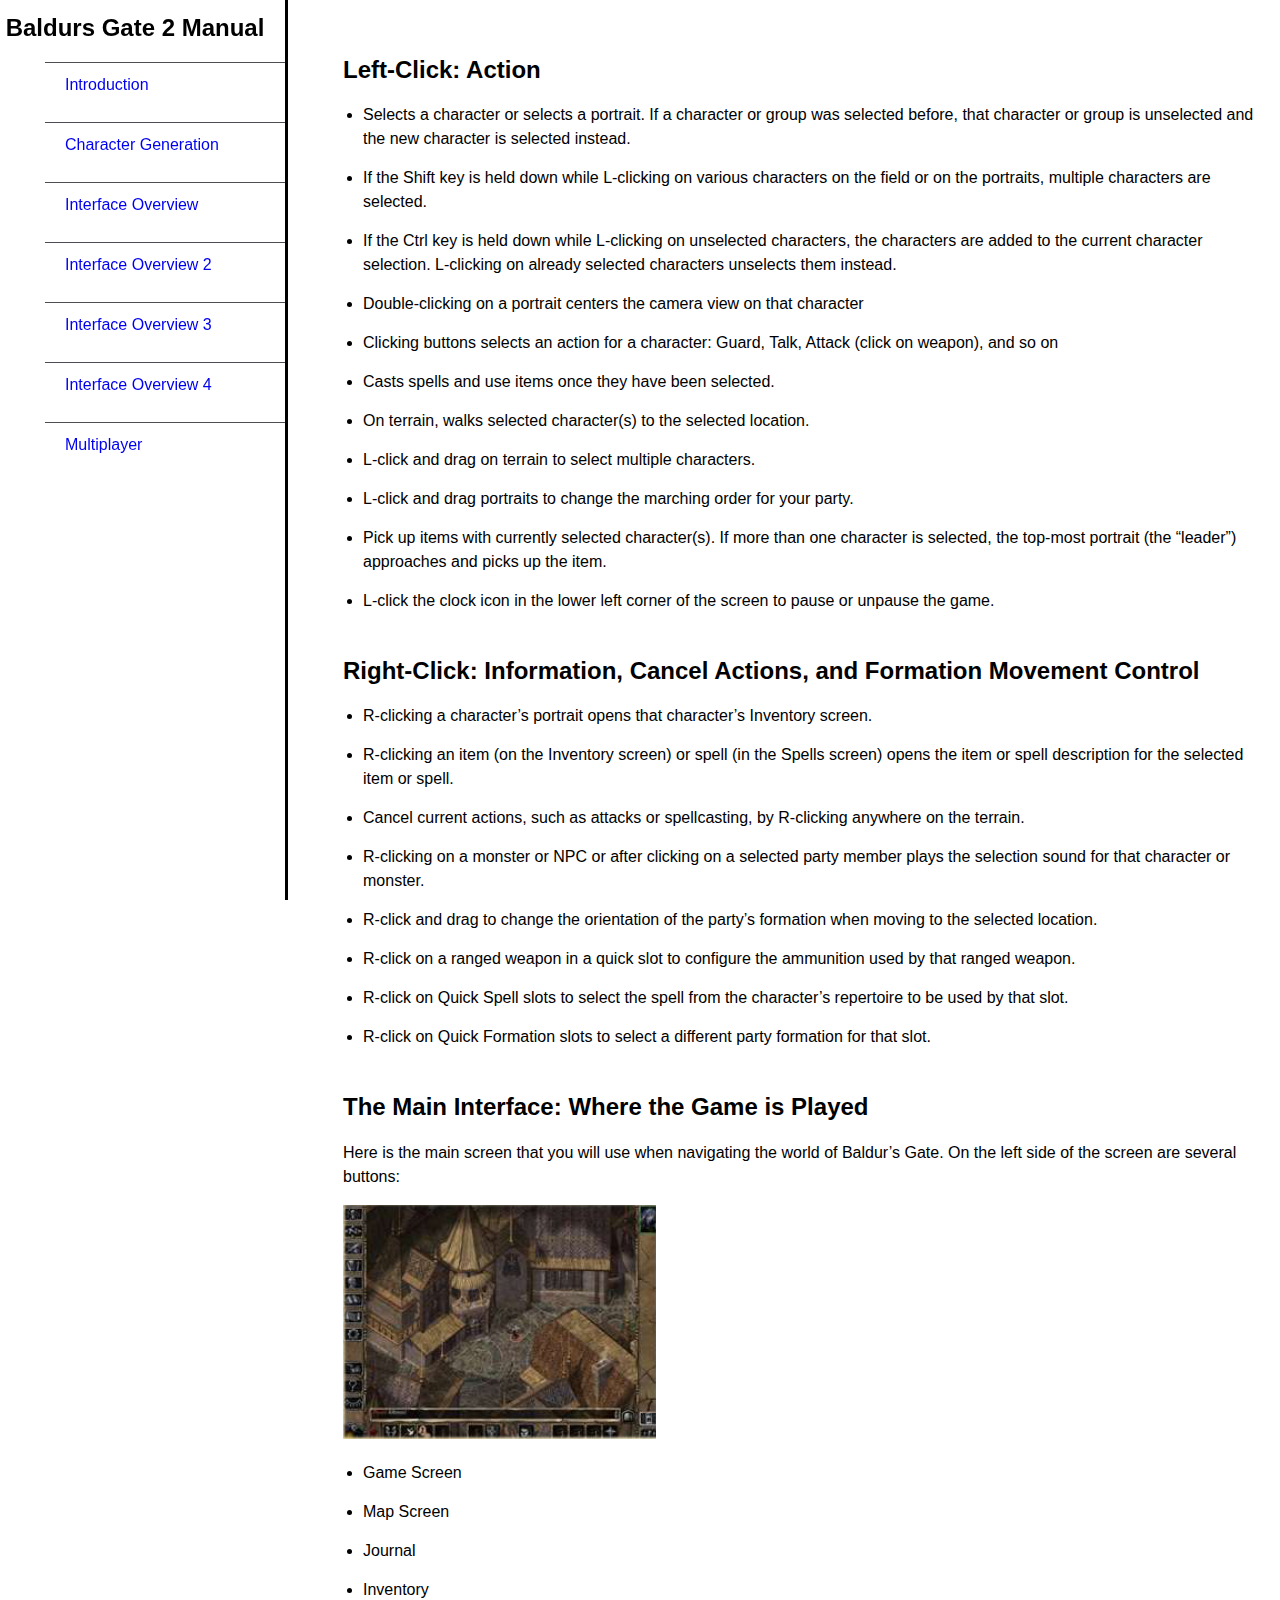
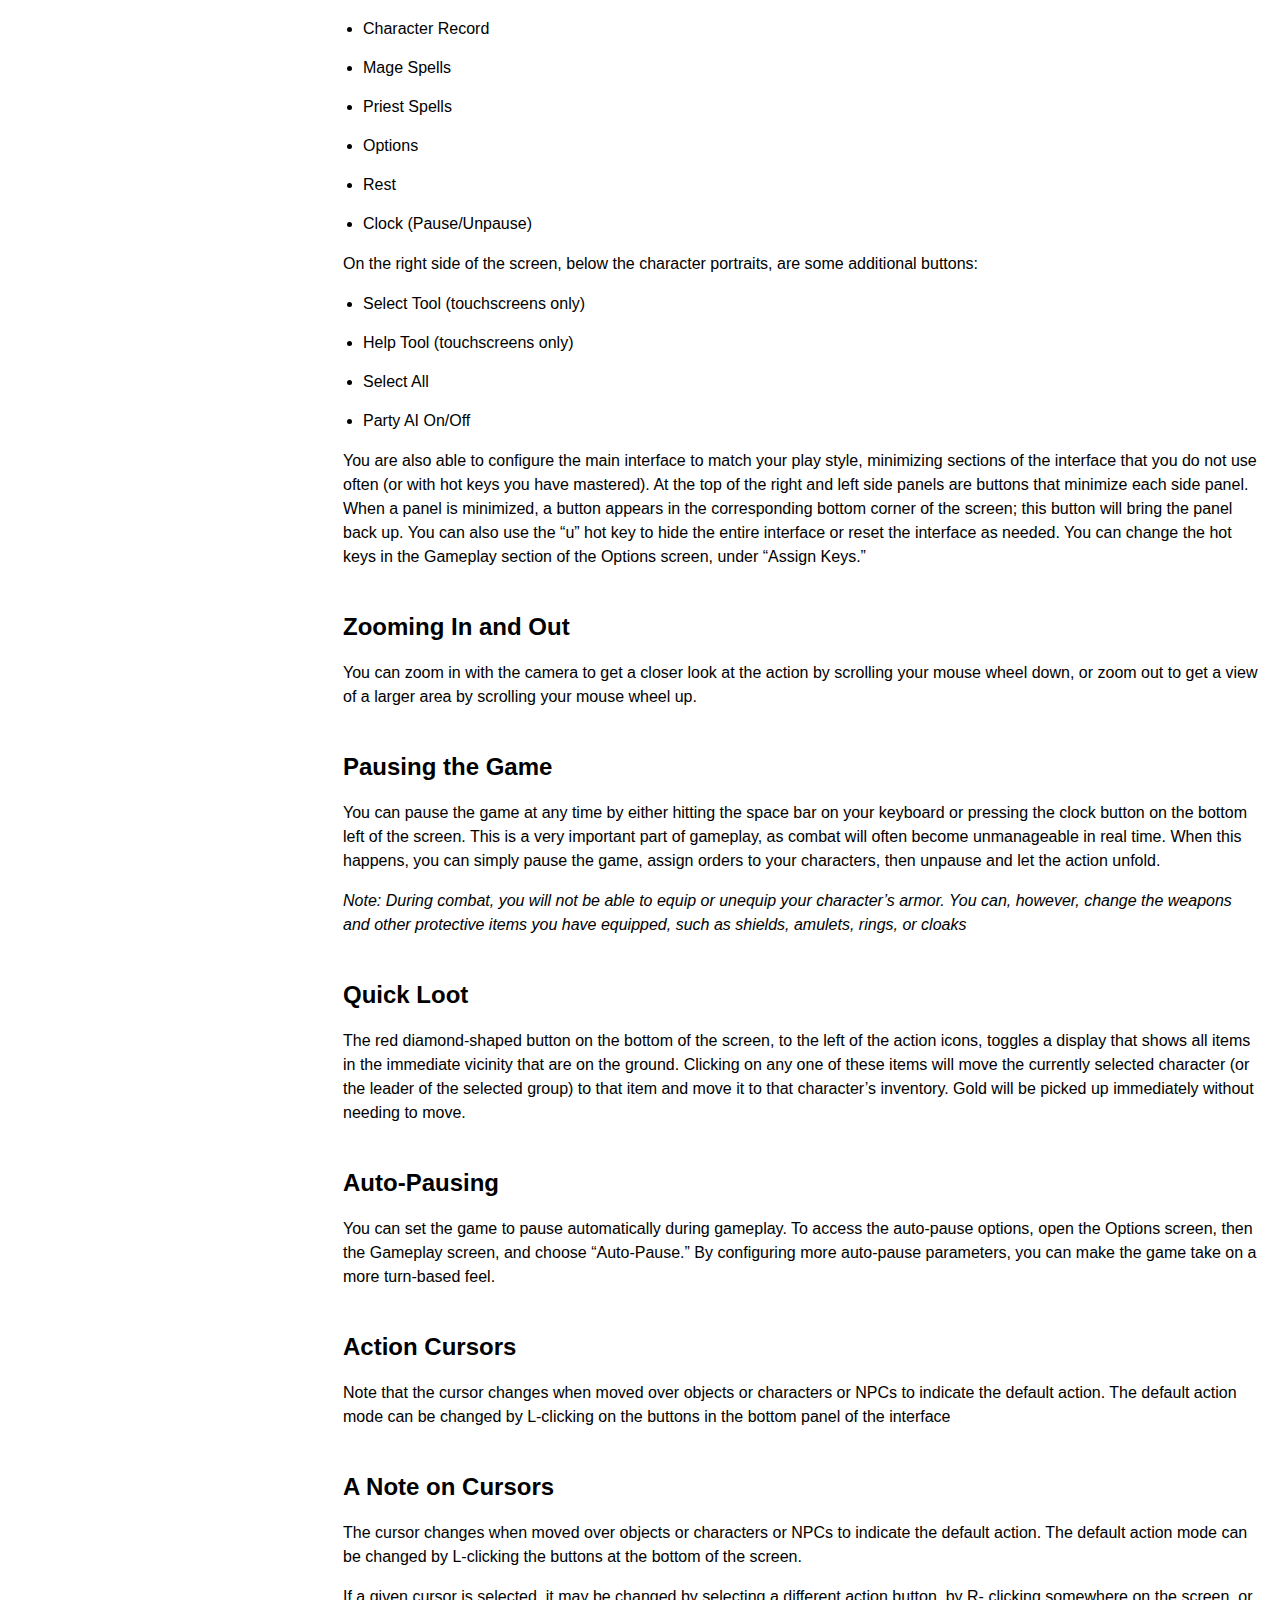
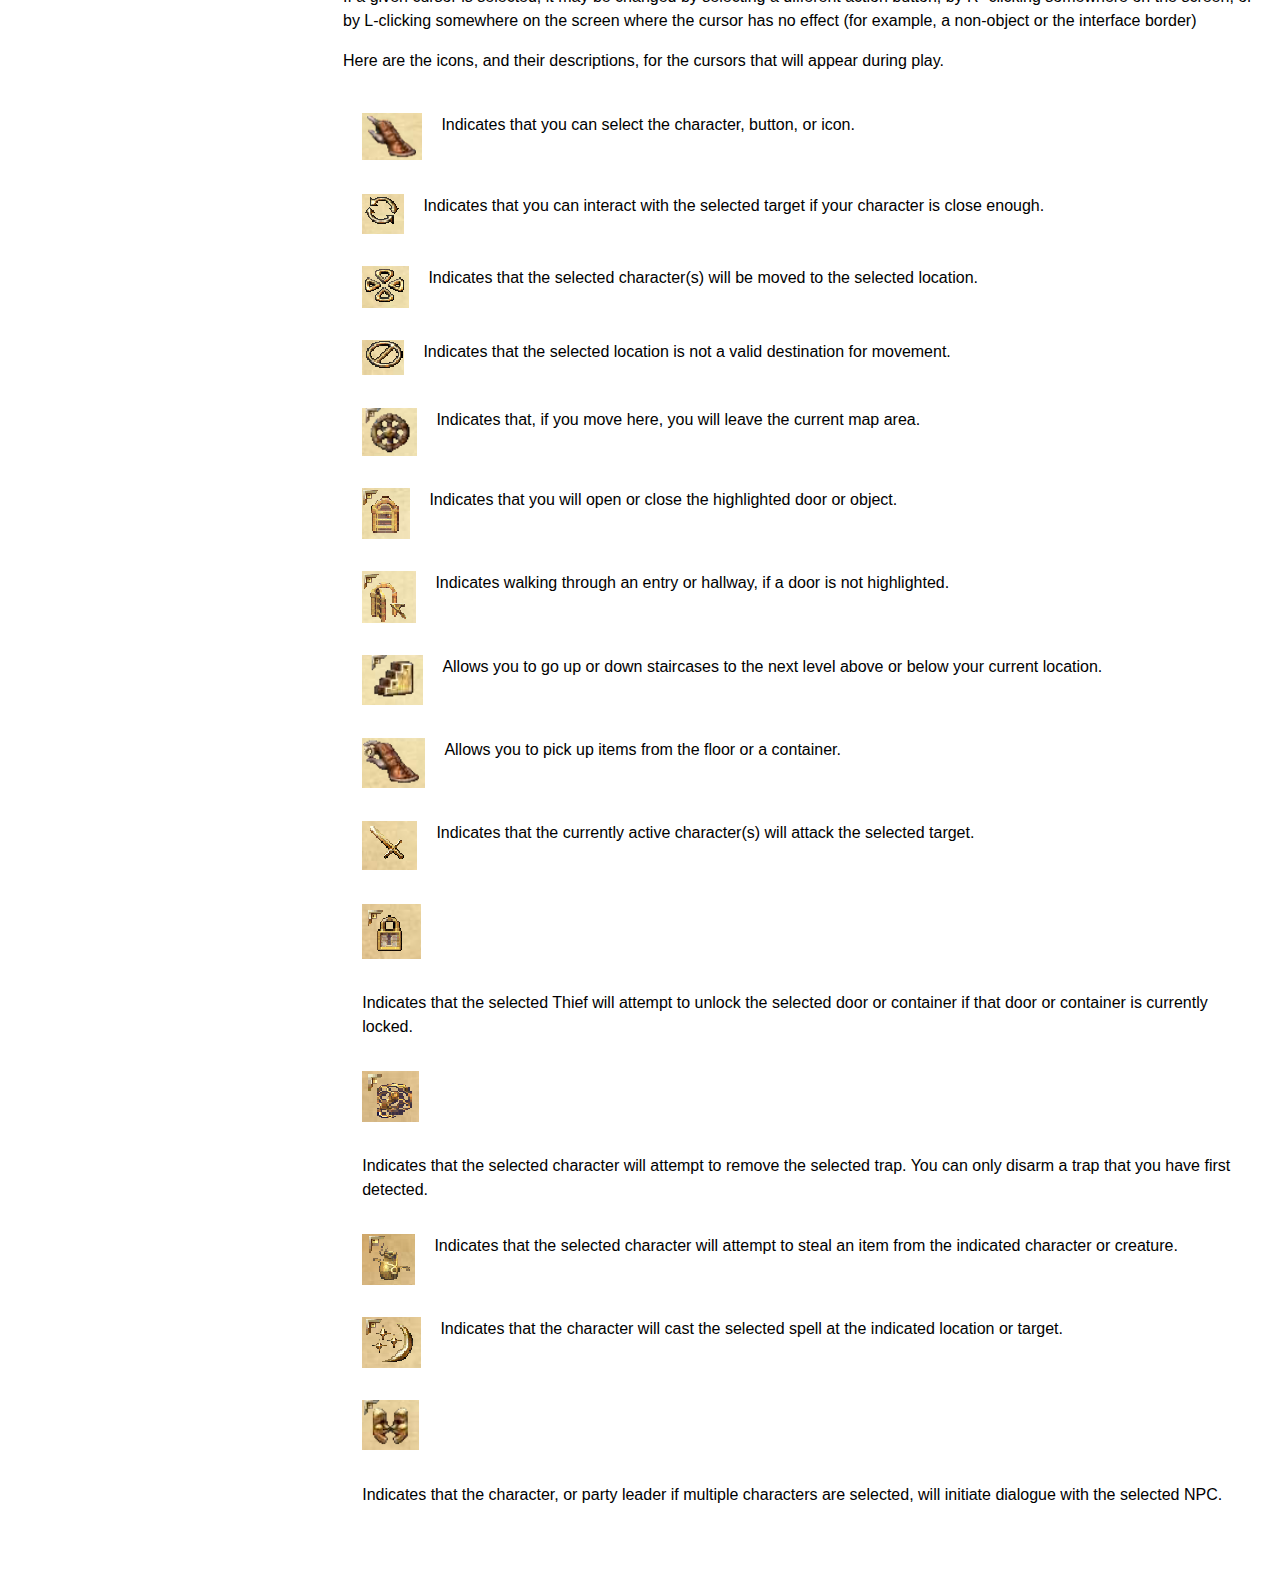
<file: ui_overview.html>
<!DOCTYPE html>
<html lang="en">

<head>
    <meta charset="UTF-8">
    <meta name="viewport" content="width=device-width, initial-scale=1.0">
    <title>Baldur's Gate 2 Manual</title>
    <link rel="stylesheet" href="index.css">
</head>

<body>
    <nav id="navbar">
        <header>Baldurs Gate 2 Manual</header>
        <ul>
            <li><a class="nav-link" href="index.html">Introduction</a></li>
            <li><a class="nav-link" href="char_generation.html">Character Generation</a></li>
            <li><a class="nav-link" href="ui_overview.html">Interface Overview</a></li>
            <li><a class="nav-link" href="ui_overview2.html">Interface Overview 2</a></li>
            <li><a class="nav-link" href="ui_overview3.html">Interface Overview 3</a></li>
            <li><a class="nav-link" href="ui_overview4.html">Interface Overview 4</a></li>
            <li><a class="nav-link" href="multiplayer.html">Multiplayer</a></li>
        </ul>
    </nav>
    <main id="main-doc">
        <section id="intro" class="main-section">
            <header>Left-Click: Action</header>
            <article>
                <li>Selects a character or selects a portrait. If a character or group was selected before, that
                    character or group is unselected and the new character is selected instead.</li>
                <li>If the Shift key is held down while L-clicking on various characters on the field or on the
                    portraits, multiple characters are selected.</li>
                <li>If the Ctrl key is held down while L-clicking on unselected characters, the characters are
                    added to the current character selection. L-clicking on already selected characters
                    unselects them instead.</li>
                <li>Double-clicking on a portrait centers the camera view on that character</li>
                <li>Clicking buttons selects an action for a character: Guard, Talk, Attack (click on weapon),
                    and so on</li>
                <li>Casts spells and use items once they have been selected.</li>
                <li>On terrain, walks selected character(s) to the selected location.</li>
                <li>L-click and drag on terrain to select multiple characters.</li>
                <li>L-click and drag portraits to change the marching order for your party.</li>
                <li>Pick up items with currently selected character(s). If more than one character is selected,
                    the top-most portrait (the “leader”) approaches and picks up the item.</li>
                <li>L-click the clock icon in the lower left corner of the screen to pause or unpause the
                    game.</li>
            </article>
        </section>
        <section>
            <header>Right-Click: Information, Cancel Actions, and Formation
                Movement Control</header>
            <article>
                <li>R-clicking a character’s portrait opens that character’s Inventory screen.</li>
                <li>R-clicking an item (on the Inventory screen) or spell (in the Spells screen) opens the item
                    or spell description for the selected item or spell.</li>
                <li>Cancel current actions, such as attacks or spellcasting, by R-clicking anywhere on the
                    terrain.</li>
                <li>R-clicking on a monster or NPC or after clicking on a selected party member plays the
                    selection sound for that character or monster.</li>
                <li>R-click and drag to change the orientation of the party’s formation when moving to the
                    selected location.</li>
                <li>R-click on a ranged weapon in a quick slot to configure the ammunition used by that
                    ranged weapon.</li>
                <li>R-click on Quick Spell slots to select the spell from the character’s repertoire to be used
                    by that slot.</li>
                <li>R-click on Quick Formation slots to select a different party formation for that slot.</li>
            </article>
        </section>
        <section>
            <header>The Main Interface:
                Where the Game is Played</header>
            <article>
                <p>Here is the main screen that you will use when navigating the world of Baldur’s Gate. On the
                    left side of the screen are several buttons:</p>
                <img src="./images/bg2 main screen.png">
                <li>Game Screen</li>
                <li>Map Screen</li>
                <li>Journal</li>
                <li>Inventory</li>
                <li>Character Record</li>
                <li>Mage Spells</li>
                <li>Priest Spells</li>
                <li>Options</li>
                <li>Rest</li>
                <li>Clock (Pause/Unpause)</li>
                <p>On the right side of the screen, below the character portraits, are some additional buttons:</p>
                <li>Select Tool (touchscreens only)</li>
                <li>Help Tool (touchscreens only)</li>
                <li>Select All</li>
                <li>Party AI On/Off</li>
                <p>You are also able to configure the main interface to match your play style, minimizing sections
                    of the interface that you do not use often (or with hot keys you have mastered). At the top of the
                    right and left side panels are buttons that minimize each side panel. When a panel is minimized,
                    a button appears in the corresponding bottom corner of the screen; this button will bring the
                    panel back up. You can also use the “u” hot key to hide the entire interface or reset the interface
                    as needed. You can change the hot keys in the Gameplay section of the Options screen, under
                    “Assign Keys.”</p>
            </article>
        </section>
        <section>
            <header>Zooming In and Out</header>
            <article>
                <p>You can zoom in with the camera to get a closer look at the action by scrolling your mouse
                    wheel down, or zoom out to get a view of a larger area by scrolling your mouse wheel up.</p>
            </article>
        </section>
        <section>
            <header>Pausing the Game</header>
            <article>
                <p>You can pause the game at any time by either hitting the space bar on your keyboard or
                    pressing the clock button on the bottom left of the screen. This is a very important part of
                    gameplay, as combat will often become unmanageable in real time. When this happens, you can
                    simply pause the game, assign orders to your characters, then unpause and let the action unfold.</p>
                <p><em>Note: During combat, you will not be able to equip or unequip your character’s armor. You can,
                        however, change the weapons and other protective items you have equipped, such as shields,
                        amulets, rings, or cloaks</em></p>
            </article>
        </section>
        <section>
            <header>Quick Loot</header>
            <article>
                <p>The red diamond-shaped button on the bottom of the screen, to the left of the action icons,
                    toggles a display that shows all items in the immediate vicinity that are on the ground. Clicking
                    on any one of these items will move the currently selected character (or the leader of the
                    selected group) to that item and move it to that character’s inventory. Gold will be picked up
                    immediately without needing to move.</p>
            </article>
        </section>
        <section>
            <header>Auto-Pausing</header>
            <article>
                <p>You can set the game to pause automatically during gameplay. To access the auto-pause options,
                    open the Options screen, then the Gameplay screen, and choose “Auto-Pause.” By configuring
                    more auto-pause parameters, you can make the game take on a more turn-based feel.</p>
            </article>
        </section>
        <section>
            <header>Action Cursors</header>
            <article>
                <p>Note that the cursor changes when moved over objects or characters or NPCs to indicate the
                    default action. The default action mode can be changed by L-clicking on the buttons in the
                    bottom panel of the interface</p>
            </article>
        </section>
        <section>
            <header>A Note on Cursors</header>
            <article>
                <p>The cursor changes when moved over objects or characters or NPCs to indicate the default
                    action. The default action mode can be changed by L-clicking the buttons at the bottom of the
                    screen.</p>
                <p>If a given cursor is selected, it may be changed by selecting a different action button, by R-
                    clicking somewhere on the screen, or by L-clicking somewhere on the screen where the cursor
                    has no effect (for example, a non-object or the interface border)</p>
                <p>Here are the icons, and their descriptions, for the cursors that will appear during play.</p>
                <div class="container">
                    <div>
                        <img src="./images/bg2 icon_cursor.png" id="pics">
                        <p id="pics">Indicates that you can select the character, button, or icon.</p>
                    </div>
                    <div>
                        <img src="./images/bg2 icon_interact.png" id="pics">
                        <p id="pics">Indicates that you can interact with the selected target if your character is close
                            enough.</p>
                    </div>
                    <div>
                        <img src="./images/bg2 icon_move.png" id="pics">
                        <p id="pics">Indicates that the selected character(s) will be moved to the selected location.</p>
                    </div>
                    <div>
                        <img src="./images/bg2 icon_illegal.png" id="pics">
                        <p id="pics">Indicates that the selected location is not a valid destination for movement.</p>
                    </div>
                    <div>
                        <img src="./images/bg2 icon_transition.png" id="pics">
                        <p id="pics">Indicates that, if you move here, you will leave the current map area.</p>
                    </div>
                    <div>
                        <img src="./images/bg2 icon_open.png" id="pics">
                        <p id="pics">Indicates that you will open or close the highlighted door or object.</p>
                    </div>
                    <div>
                        <img src="./images/bg2 icon_entry.png" id="pics">
                        <p id="pics">Indicates walking through an entry or hallway, if a door is not highlighted.</p>
                    </div>
                    <div>
                        <img src="./images/bg2 icon_stairs.png" id="pics">
                        <p id="pics">Allows you to go up or down staircases to the next level above or below your current
                            location.</p>
                    </div>
                    <div>
                        <img src="./images/bg2 icon_pickup.png" id="pics">
                        <p id="pics">Allows you to pick up items from the floor or a container.</p>
                    </div>
                    <div>
                        <img src="./images/bg2 icon_attack.png" id="pics">
                        <p id="pics">Indicates that the currently active character(s) will attack the selected target.</p>
                    </div>
                    <div>
                        <img src="./images/bg2 icon_locked.png" id="pics">
                        <p id="pics">Indicates that the selected Thief will attempt to unlock the selected door or container
                            if that door or container is currently locked.</p>
                    </div>
                    <div>
                        <img src="./images/bg2 icon_trap.png" id="pics">
                        <p id="pics">Indicates that the selected character will attempt to remove the selected trap. You can
                            only disarm a trap that you have first detected.</p>
                    </div>
                    <div>
                        <img src="./images/bg2 icon_steal.png" id="pics">
                        <p id="pics">Indicates that the selected character will attempt to steal an item from the indicated
                            character or creature.</p>
                    </div>
                    <div>
                        <img src="./images/bg2 icon_spells.png" id="pics">
                        <p id="pics">Indicates that the character will cast the selected spell at the indicated location or
                            target.</p>
                    </div>
                    <div>
                        <img src="./images/bg2 icon_talk.png" id="pics">
                        <p id="pics">Indicates that the character, or party leader if multiple characters are selected, will
                            initiate dialogue with the selected NPC.</p>
                    </div>
                </div>
            </article>
        </section>
    </main>
</body>

</html>
</file>
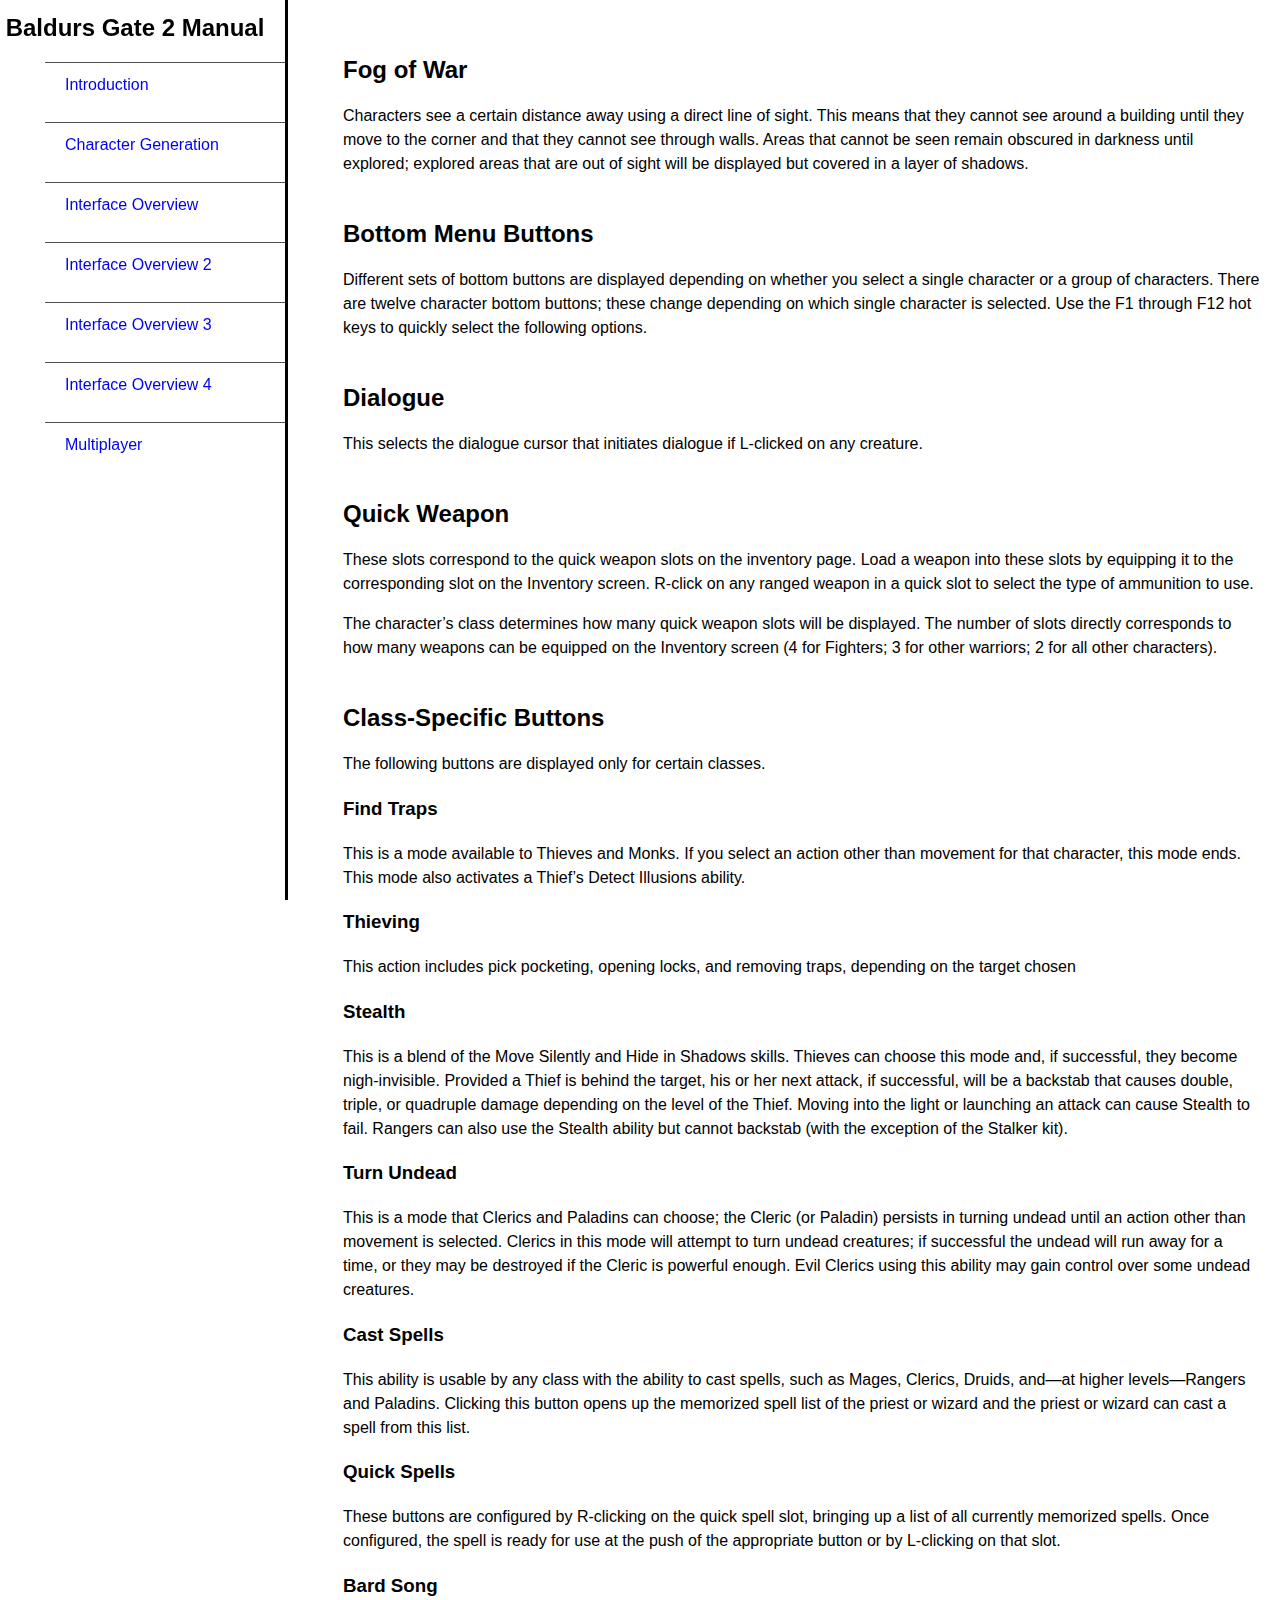
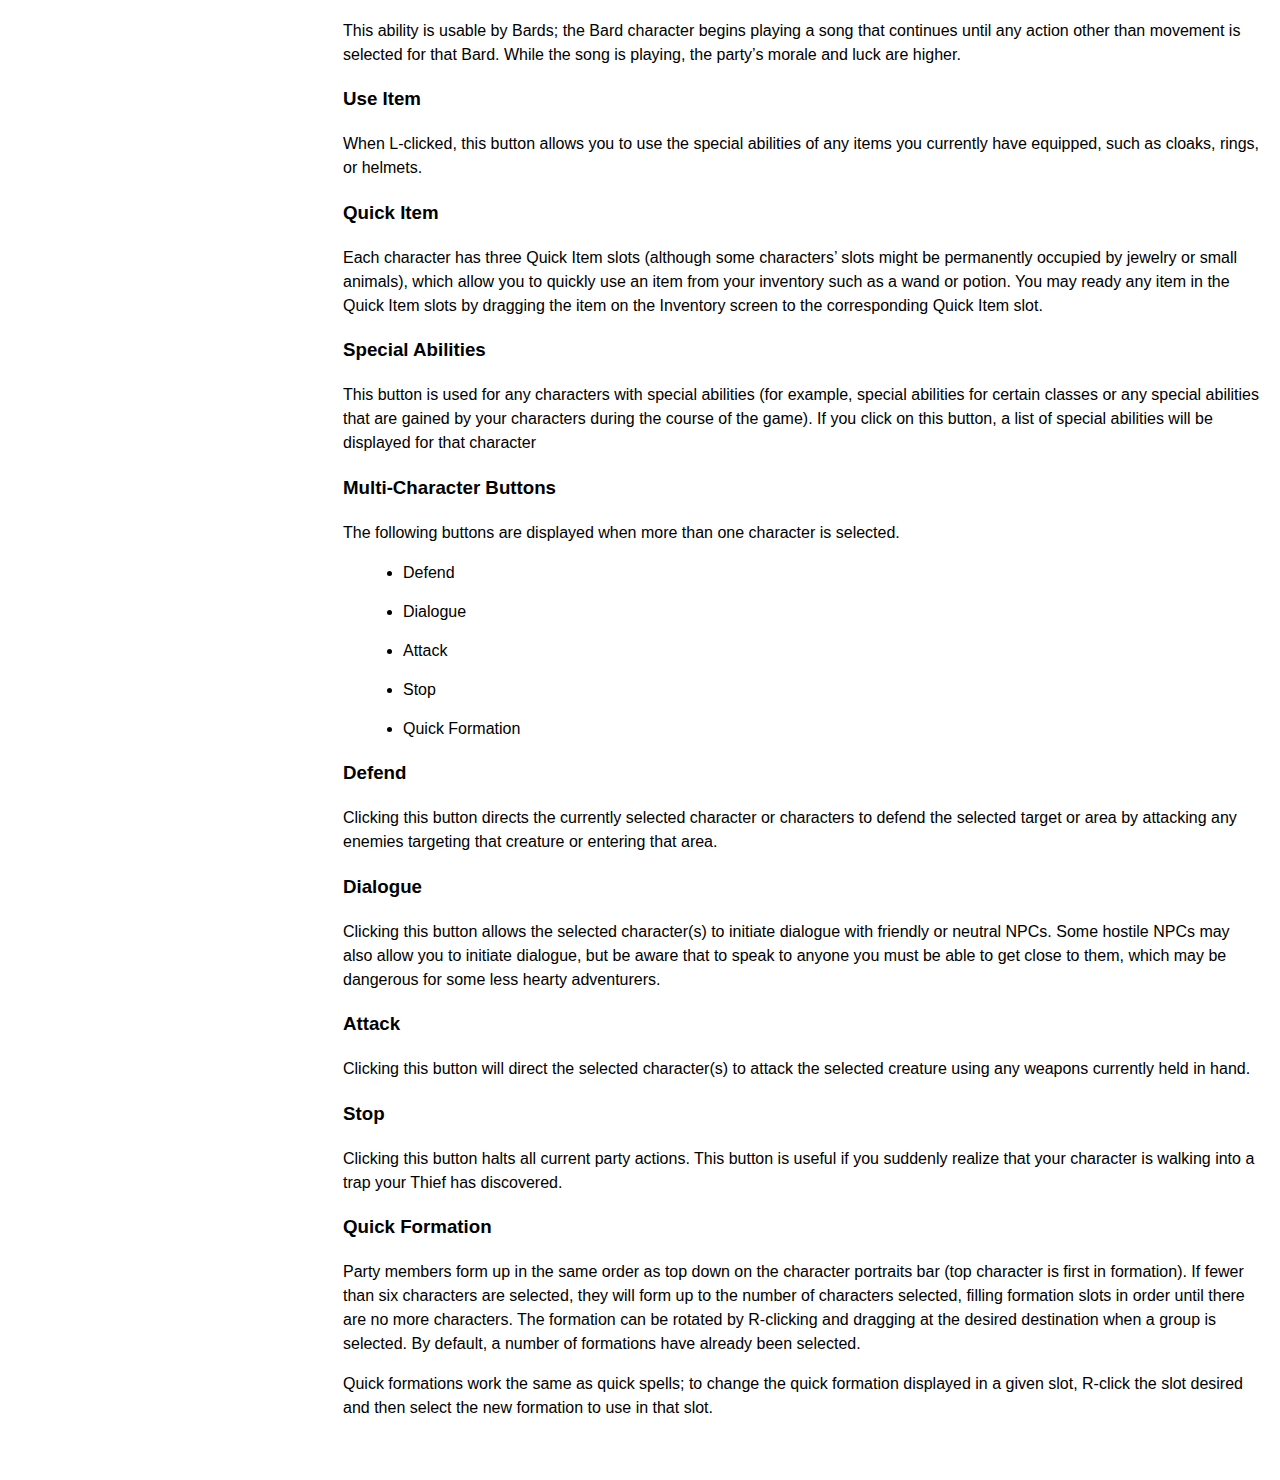
<file: ui_overview2.html>
<!DOCTYPE html>
<html lang="en">
<head>
    <meta charset="UTF-8">
    <meta name="viewport" content="width=device-width, initial-scale=1.0">
    <title>Baldur's Gate 2 Manual</title>
    <link rel="stylesheet" href="index.css">
</head>
<body>
    <nav id="navbar">
        <header>Baldurs Gate 2 Manual</header>
        <ul>
            <li><a class="nav-link" href="index.html">Introduction</a></li>
            <li><a class="nav-link" href="char_generation.html">Character Generation</a></li>
            <li><a class="nav-link" href="ui_overview.html">Interface Overview</a></li>
            <li><a class="nav-link" href="ui_overview2.html">Interface Overview 2</a></li>
            <li><a class="nav-link" href="ui_overview3.html">Interface Overview 3</a></li>
            <li><a class="nav-link" href="ui_overview4.html">Interface Overview 4</a></li>
            <li><a class="nav-link" href="multiplayer.html">Multiplayer</a></li>
        </ul>
    </nav>
    <main id="main-doc">
        <section id="intro" class="main-section">
            <header>Fog of War</header>
            <article>
                <p>Characters see a certain distance away using a direct line of sight. This means that they cannot
                    see around a building until they move to the corner and that they cannot see through walls.
                    Areas that cannot be seen remain obscured in darkness until explored; explored areas that are
                    out of sight will be displayed but covered in a layer of shadows. </p>
            </article>
        </section>
        <section>
            <header>Bottom Menu Buttons</header>
            <article>
                <p>Different sets of bottom buttons are displayed depending on whether you select a single
                    character or a group of characters. There are twelve character bottom buttons; these change
                    depending on which single character is selected. Use the F1 through F12 hot keys to quickly
                    select the following options. </p>
            </article>
        </section>
        <section>
            <header>Dialogue</header>
            <article>
                <p>This selects the dialogue cursor that initiates dialogue if L-clicked on any creature.</p>
            </article>
        </section>
        <section>
            <header>Quick Weapon</header>
            <article>
                <p>These slots correspond to the quick weapon slots on the inventory page. Load a weapon into
                    these slots by equipping it to the corresponding slot on the Inventory screen. R-click on any
                    ranged weapon in a quick slot to select the type of ammunition to use.</p>
                <p>The character’s class determines how many quick weapon slots will be displayed. The number of
                    slots directly corresponds to how many weapons can be equipped on the Inventory screen (4 for
                    Fighters; 3 for other warriors; 2 for all other characters).</p>
            </article>
        </section>
        <section>
            <header>Class-Specific Buttons</header>
            <article>
                <p>The following buttons are displayed only for certain classes.</p>
            </article>
            <h3>Find Traps</h3>
            <p>This is a mode available to Thieves and Monks. If you select an action other than movement for
                that character, this mode ends. This mode also activates a Thief’s Detect Illusions ability.</p>
            <h3>Thieving</h3>
            <p>This action includes pick pocketing, opening locks, and removing traps, depending on the target
                chosen</p>
            <h3>Stealth</h3>
            <p>This is a blend of the Move Silently and Hide in Shadows skills. Thieves can choose this mode
                and, if successful, they become nigh-invisible. Provided a Thief is behind the target, his or her
                next attack, if successful, will be a backstab that causes double, triple, or quadruple damage
                depending on the level of the Thief. Moving into the light or launching an attack can cause
                Stealth to fail. Rangers can also use the Stealth ability but cannot backstab (with the exception of
                the Stalker kit).</p>
            <h3>Turn Undead</h3>
            <p>This is a mode that Clerics and Paladins can choose; the Cleric (or Paladin) persists in turning
                undead until an action other than movement is selected. Clerics in this mode will attempt to
                turn undead creatures; if successful the undead will run away for a time, or they may be
                destroyed if the Cleric is powerful enough. Evil Clerics using this ability may gain control over
                some undead creatures.</p>
            <h3>Cast Spells</h3>
            <p>This ability is usable by any class with the ability to cast spells, such as Mages, Clerics, Druids,
                and—at higher levels—Rangers and Paladins. Clicking this button opens up the memorized
                spell list of the priest or wizard and the priest or wizard can cast a spell from this list.</p>
            <h3>Quick Spells</h3>
            <p>These buttons are configured by R-clicking on the quick spell slot, bringing up a list of all
                currently memorized spells. Once configured, the spell is ready for use at the push of the
                appropriate button or by L-clicking on that slot.</p>
            <h3>Bard Song</h3>
            <p>This ability is usable by Bards; the Bard character begins playing a song that continues until any
                action other than movement is selected for that Bard. While the song is playing, the party’s
                morale and luck are higher.</p>
            <h3>Use Item</h3>
            <p>When L-clicked, this button allows you to use the special abilities of any items you currently
                have equipped, such as cloaks, rings, or helmets.</p>
            <h3>Quick Item</h3>
            <p>Each character has three Quick Item slots (although some characters’ slots might be
                permanently occupied by jewelry or small animals), which allow you to quickly use an item from your inventory such as a wand or potion. You may ready any item in the Quick Item slots
                by dragging the item on the Inventory screen to the corresponding Quick Item slot.</p>
            <h3>Special Abilities</h3>
            <p>This button is used for any characters with special abilities (for example, special abilities for
                certain classes or any special abilities that are gained by your characters during the course of the
                game). If you click on this button, a list of special abilities will be displayed for that character</p>
            <h3>Multi-Character Buttons</h3>
            <p>The following buttons are displayed when more than one character is selected.</p>
            <ul>
                <li>Defend</li>
                <li>Dialogue</li>
                <li>Attack</li>
                <li>Stop</li>
                <li>Quick Formation</li>
            </ul>
            <h3>Defend</h3>
            <p>Clicking this button directs the currently selected character or characters to defend the selected
                target or area by attacking any enemies targeting that creature or entering that area.</p>
            <h3>Dialogue</h3>
            <p>Clicking this button allows the selected character(s) to initiate dialogue with friendly or neutral
                NPCs. Some hostile NPCs may also allow you to initiate dialogue, but be aware that to speak to
                anyone you must be able to get close to them, which may be dangerous for some less hearty
                adventurers.</p>
            <h3>Attack</h3>
            <p>Clicking this button will direct the selected character(s) to attack the selected creature using any
                weapons currently held in hand.</p>
            <h3>Stop</h3>
            <p>Clicking this button halts all current party actions. This button is useful if you suddenly realize
                that your character is walking into a trap your Thief has discovered.</p>
            <h3>Quick Formation</h3>
            <p>Party members form up in the same order as top down on the character portraits bar (top
                character is first in formation). If fewer than six characters are selected, they will form up to the
                number of characters selected, filling formation slots in order until there are no more
                characters. The formation can be rotated by R-clicking and dragging at the desired destination
                when a group is selected. By default, a number of formations have already been selected.</p>
            <p>Quick formations work the same as quick spells; to change the quick formation displayed in a
                given slot, R-click the slot desired and then select the new formation to use in that slot.</p>
        </section>

       

    </main>
</body>
</html>
</file>
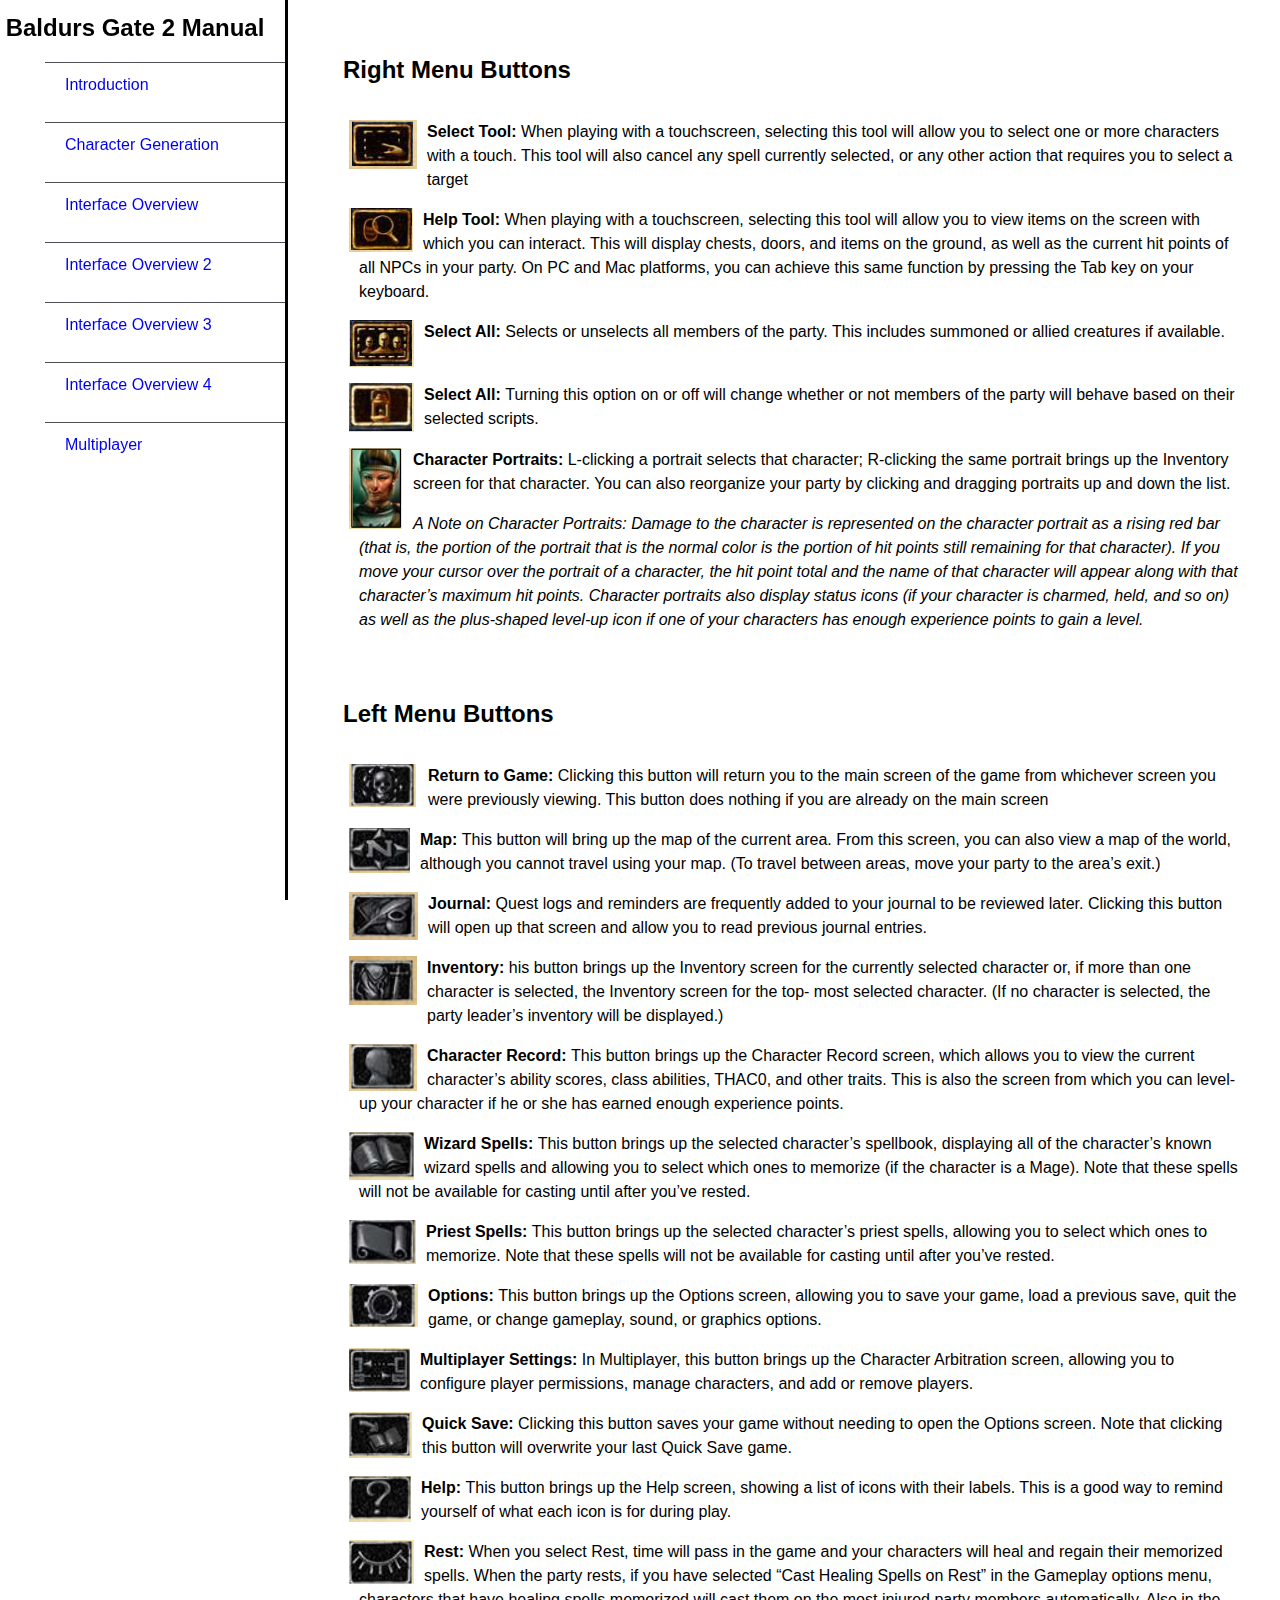
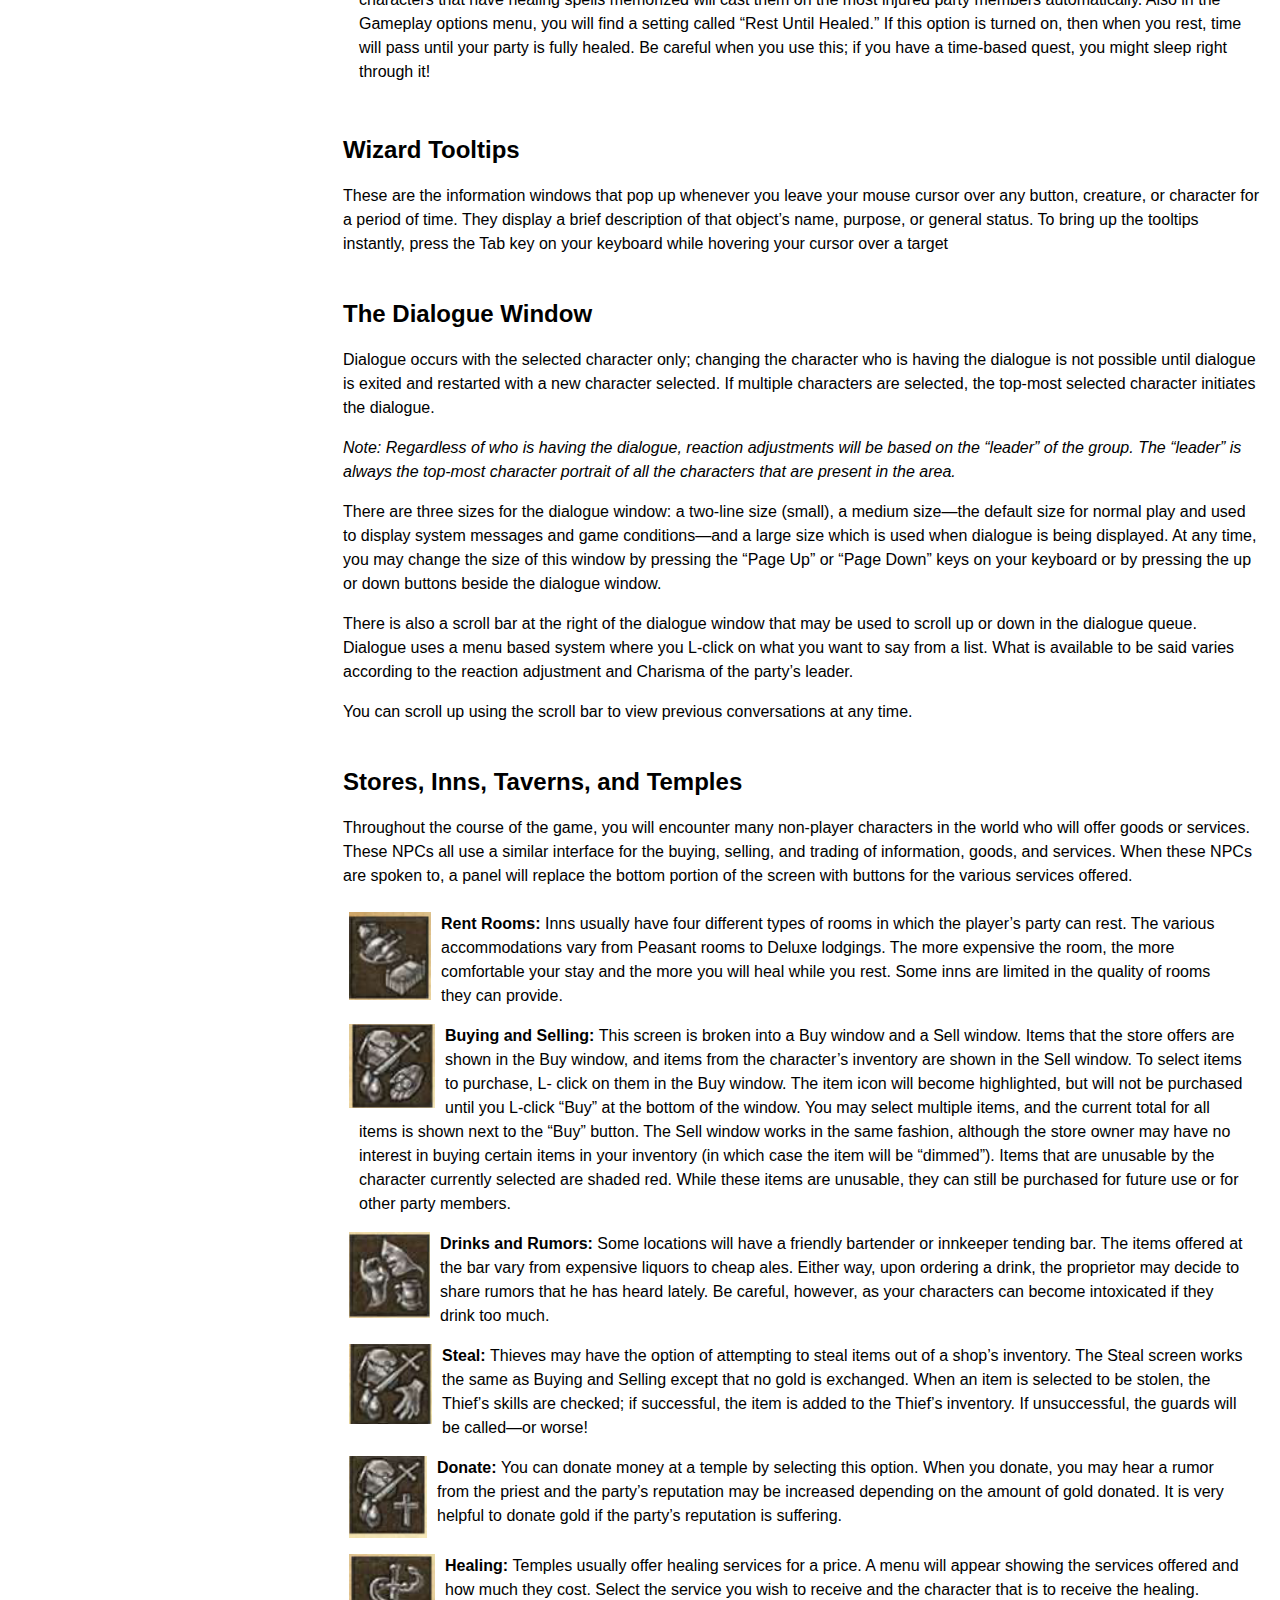
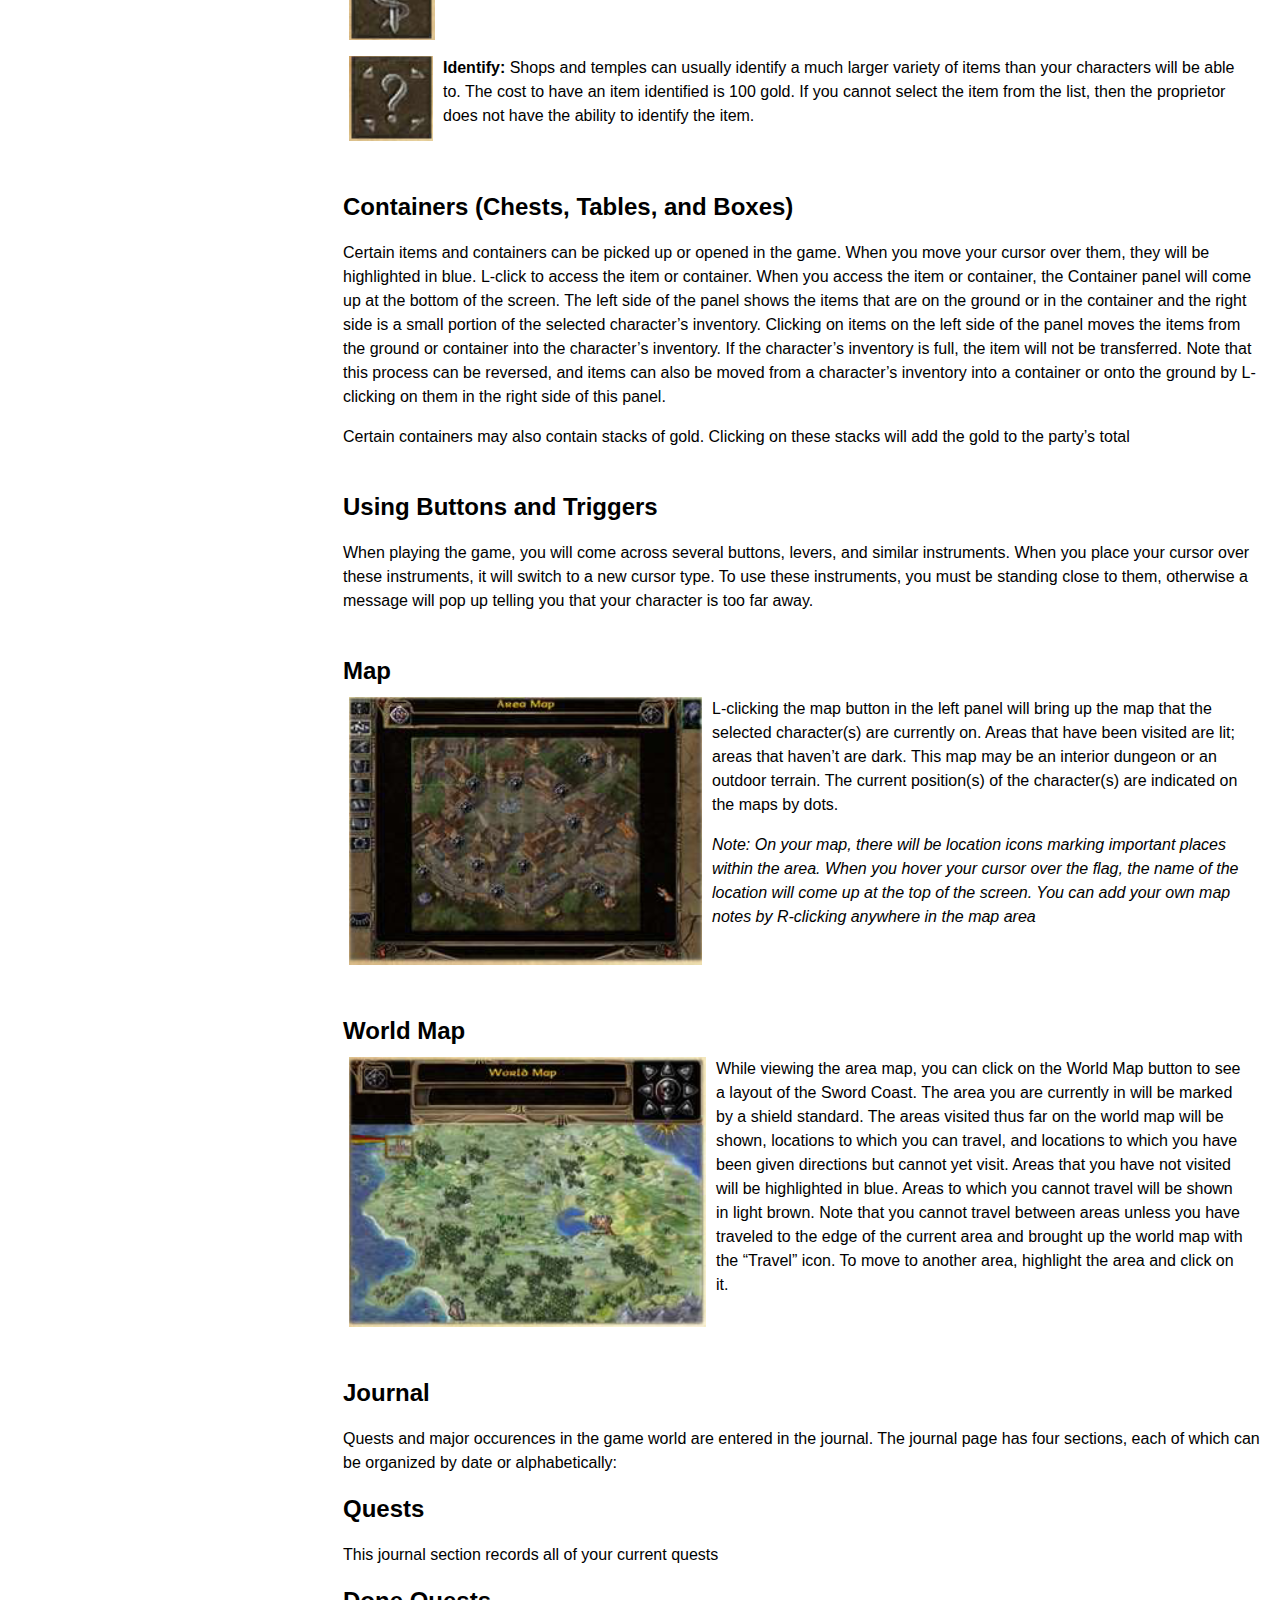
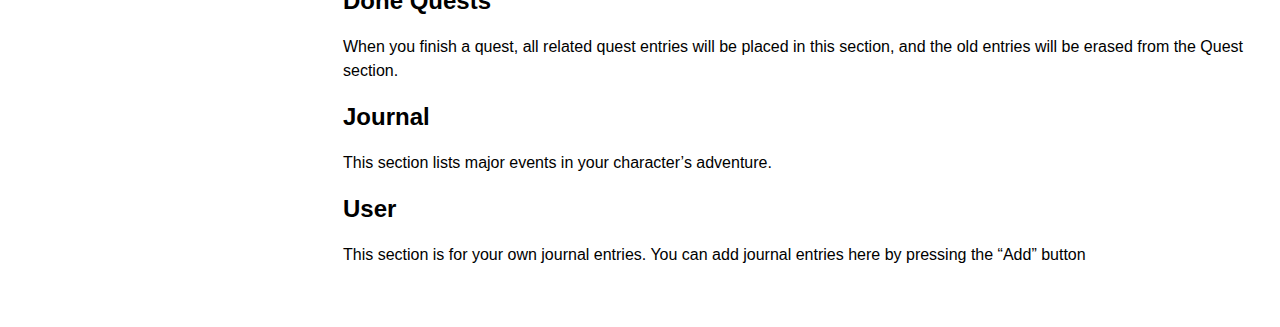
<file: ui_overview3.html>
<!DOCTYPE html>
<html lang="en">

<head>
    <meta charset="UTF-8">
    <meta name="viewport" content="width=device-width, initial-scale=1.0">
    <title>Baldur's Gate 2 Manual</title>
    <link rel="stylesheet" href="index.css">
</head>

<body>
    <nav id="navbar">
        <header>Baldurs Gate 2 Manual</header>
        <ul>
            <li><a class="nav-link" href="index.html">Introduction</a></li>
            <li><a class="nav-link" href="char_generation.html">Character Generation</a></li>
            <li><a class="nav-link" href="ui_overview.html">Interface Overview</a></li>
            <li><a class="nav-link" href="ui_overview2.html">Interface Overview 2</a></li>
            <li><a class="nav-link" href="ui_overview3.html">Interface Overview 3</a></li>
            <li><a class="nav-link" href="ui_overview4.html">Interface Overview 4</a></li>
            <li><a class="nav-link" href="multiplayer.html">Multiplayer</a></li>
        </ul>
    </nav>
    <main id="main-doc">
        <section id="intro" class="main-section">
            <header id="RMB">Right Menu Buttons</header>
            <br>
            <div class="container">
                <div class="divRMB">
                    <img src="./images/bg2 icon_select.png" id="picsRMB">
                    <p id="picsRMBText"><strong>Select Tool:</strong> When playing with a touchscreen, selecting this
                        tool will allow you to
                        select one or more characters with a touch. This tool will also cancel any spell
                        currently selected, or any other action that requires you to select a target</p>
                </div>
                <div class="divRMB">
                    <img src="./images/bg2 icon_help.png" id="picsRMB">
                    <p id="picsRMBText"><strong>Help Tool:</strong> When playing with a touchscreen, selecting this tool
                        will allow you to view
                        items on the screen with which you can interact. This will display chests, doors, and
                        items on the ground, as well as the current hit points of all NPCs in your party. On PC
                        and Mac platforms, you can achieve this same function by pressing the Tab key on
                        your keyboard.</p>
                </div>
                <div class="divRMB">
                    <img src="./images/bg2 icon_selectAll.png" id="picsRMB">
                    <p id="picsRMBText"><strong>Select All: </strong> Selects or unselects all members of the party.
                        This includes summoned or
                        allied creatures if available.</p>
                </div>
                <div class="divRMB">
                    <img src="./images/bg2 icon_partyAI.png" id="picsRMB">
                    <p id="picsRMBText"><strong>Select All: </strong> Turning this option on or off will change whether
                        or not members of the
                        party will behave based on their selected scripts.</p>
                </div>
                <div class="divRMB">
                    <img src="./images/bg2 icon_partyFace.png" id="picsRMB">
                    <p id="picsRMBText"><strong>Character Portraits: </strong> L-clicking a portrait selects that
                        character; R-clicking the same
                        portrait brings up the Inventory screen for that character. You can also reorganize
                        your party by clicking and dragging portraits up and down the list.</p>
                    <em>
                        <p>A Note on Character Portraits: Damage to the character is represented on the
                            character portrait as a rising red bar (that is, the portion of the portrait that is the
                            normal color is the portion of hit points still remaining for that character). If you
                            move your cursor over the portrait of a character, the hit point total and the name of
                            that character will appear along with that character’s maximum hit points. Character
                            portraits also display status icons (if your character is charmed, held, and so on) as
                            well as the plus-shaped level-up icon if one of your characters has enough experience
                            points to gain a level.</p>
                    </em>
                </div>
            </div>
        </section>
        <section>
            <header>Left Menu Buttons</header>
            <br>
            <article>
                <div class="container">
                    <div class="divRMB">
                        <img src="./images/bg2 icon_return.png" id="picsRMB">
                        <p id="picsRMBText"><strong>Return to Game: </strong> Clicking this button will return you to
                            the main screen of the game
                            from whichever screen you were previously viewing. This button does nothing if you
                            are already on the main screen</p>
                    </div>
                    <div class="divRMB">
                        <img src="./images/bg2 icon_map.png" id="picsRMB">
                        <p id="picsRMBText"><strong>Map: </strong> This button will bring up the map of the current
                            area. From this screen, you can
                            also view a map of the world, although you cannot travel using your map. (To travel
                            between areas, move your party to the area’s exit.)</p>
                    </div>
                    <div class="divRMB">
                        <img src="./images/bg2 icon_journal.png" id="picsRMB">
                        <p id="picsRMBText"><strong>Journal: </strong> Quest logs and reminders are frequently added to
                            your journal to be
                            reviewed later. Clicking this button will open up that screen and allow you to read
                            previous journal entries.</p>
                    </div>
                    <div class="divRMB">
                        <img src="./images/bg2 icon_inventory.png" id="picsRMB">
                        <p id="picsRMBText"><strong>Inventory: </strong> his button brings up the Inventory screen for
                            the currently selected
                            character or, if more than one character is selected, the Inventory screen for the top-
                            most selected character. (If no character is selected, the party leader’s inventory will
                            be displayed.)</p>
                    </div>
                    <div class="divRMB">
                        <img src="./images/bg2 icon_charRecord.png" id="picsRMB">
                        <p id="picsRMBText"><strong>Character Record: </strong> This button brings up the Character
                            Record screen, which allows
                            you to view the current character’s ability scores, class abilities, THAC0, and other
                            traits. This is also the screen from which you can level-up your character if he or she
                            has earned enough experience points.</p>
                    </div>
                    <div class="divRMB">
                        <img src="./images/bg2 icon_spellsWizard.png" id="picsRMB">
                        <p id="picsRMBText"><strong>Wizard Spells: </strong> This button brings up the selected
                            character’s spellbook, displaying all
                            of the character’s known wizard spells and allowing you to select which ones to
                            memorize (if the character is a Mage). Note that these spells will not be available for
                            casting until after you’ve rested.</p>
                    </div>
                    <div class="divRMB">
                        <img src="./images/bg2 icon_spellsPriest.png" id="picsRMB">
                        <p id="picsRMBText"><strong>Priest Spells: </strong> This button brings up the selected
                            character’s priest spells, allowing you
                            to select which ones to memorize. Note that these spells will not be available for
                            casting until after you’ve rested.</p>
                    </div>
                    <div class="divRMB">
                        <img src="./images/bg2 icon_settings.png" id="picsRMB">
                        <p id="picsRMBText"><strong>Options: </strong> This button brings up the Options screen,
                            allowing you to save your game,
                            load a previous save, quit the game, or change gameplay, sound, or graphics options.</p>
                    </div>
                    <div class="divRMB">
                        <img src="./images/bg2 icon_settingsMultiplayer.png" id="picsRMB">
                        <p id="picsRMBText"><strong>Multiplayer Settings: </strong> In Multiplayer, this button brings
                            up the Character Arbitration
                            screen, allowing you to configure player permissions, manage characters, and add or
                            remove players.</p>
                    </div>
                    <div class="divRMB">
                        <img src="./images/bg2 icon_save.png" id="picsRMB">
                        <p id="picsRMBText"><strong>Quick Save:</strong> Clicking this button saves your game without
                            needing to open the
                            Options screen. Note that clicking this button will overwrite your last Quick Save
                            game.</p>
                    </div>
                    <div class="divRMB">
                        <img src="./images/bg2 icon_helpOption.png" id="picsRMB">
                        <p id="picsRMBText"><strong>Help: </strong> This button brings up the Help screen, showing a
                            list of icons with their labels.
                            This is a good way to remind yourself of what each icon is for during play.</p>
                    </div>
                    <div class="divRMB">
                        <img src="./images/bg2 icon_rest.png" id="picsRMB">
                        <p id="picsRMBText"><strong>Rest: </strong> When you select Rest, time will pass in the game and
                            your characters will heal
                            and regain their memorized spells. When the party rests, if you have selected “Cast
                            Healing Spells on Rest” in the Gameplay options menu, characters that have healing
                            spells memorized will cast them on the most injured party members automatically.
                            Also in the Gameplay options menu, you will find a setting called “Rest Until
                            Healed.” If this option is turned on, then when you rest, time will pass until your party
                            is fully healed. Be careful when you use this; if you have a time-based quest, you
                            might sleep right through it!</p>
                    </div>

                </div>
            </article>
        </section>
        <section>
            <header>Wizard Tooltips</header>
            <article>
                <p>These are the information windows that pop up whenever you leave your mouse cursor over any
                    button, creature, or character for a period of time. They display a brief description of that
                    object’s
                    name, purpose, or general status. To bring up the tooltips instantly, press the Tab key on your
                    keyboard while hovering your cursor over a target </p>
            </article>
        </section>
        <section>
            <header>The Dialogue Window</header>
            <article>
                <p>Dialogue occurs with the selected character only; changing the character who is having the
                    dialogue is not possible until dialogue is exited and restarted with a new character selected. If
                    multiple characters are selected, the top-most selected character initiates the dialogue. </p>
                <p><em>Note: Regardless of who is having the dialogue, reaction adjustments will be based on the
                        “leader” of the group. The “leader” is always the top-most character portrait of all the
                        characters
                        that are present in the area.</em></p>
                <p>There are three sizes for the dialogue window: a two-line size (small), a medium size—the
                    default size for normal play and used to display system messages and game conditions—and a
                    large size which is used when dialogue is being displayed. At any time, you may change the size
                    of this window by pressing the “Page Up” or “Page Down” keys on your keyboard or by pressing
                    the up or down buttons beside the dialogue window.</p>
                <p>There is also a scroll bar at the right of the dialogue window that may be used to scroll up or
                    down in the dialogue queue. Dialogue uses a menu based system where you L-click on what you
                    want to say from a list. What is available to be said varies according to the reaction adjustment
                    and Charisma of the party’s leader.</p>
                <p>You can scroll up using the scroll bar to view previous conversations at any time.</p>
            </article>
        </section>
        <section>
            <header>Stores, Inns, Taverns, and Temples</header>
            <article>
                <p>Throughout the course of the game, you will encounter many non-player characters in the
                    world who will offer goods or services. These NPCs all use a similar interface for the buying,
                    selling, and trading of information, goods, and services. When these NPCs are spoken to, a panel
                    will replace the bottom portion of the screen with buttons for the various services offered.</p>
                <div class="container">
                    <div class="divRMB">
                        <img src="./images/bg2 icon_rent.png" id="picsRMB">
                        <p id="picsRMBText"><strong>Rent Rooms:</strong> Inns usually have four different types of rooms
                            in which the player’s
                            party can rest. The various accommodations vary from Peasant rooms to Deluxe
                            lodgings. The more expensive the room, the more comfortable your stay and the
                            more you will heal while you rest. Some inns are limited in the quality of rooms
                            they can provide.</p>
                    </div>
                    <div class="divRMB">
                        <img src="./images/bg2 icon_purchase.png" id="picsRMB">
                        <p id="picsRMBText"><strong>Buying and Selling: </strong> This screen is broken into a Buy
                            window and a Sell window.
                            Items that the store offers are shown in the Buy window, and items from the
                            character’s inventory are shown in the Sell window. To select items to purchase, L-
                            click on them in the Buy window. The item icon will become highlighted, but will
                            not be purchased until you L-click “Buy” at the bottom of the window. You may
                            select multiple items, and the current total for all items is shown next to the “Buy”
                            button. The Sell window works in the same fashion, although the store owner may
                            have no interest in buying certain items in your inventory (in which case the item
                            will be “dimmed”). Items that are unusable by the character currently selected are
                            shaded red. While these items are unusable, they can still be purchased for future
                            use or for other party members.</p>
                    </div>
                    <div class="divRMB">
                        <img src="./images/bg2 icon_rumours.png" id="picsRMB">
                        <p id="picsRMBText"><strong>Drinks and Rumors: </strong> Some locations will have a friendly
                            bartender or innkeeper
                            tending bar. The items offered at the bar vary from expensive liquors to cheap ales.
                            Either way, upon ordering a drink, the proprietor may decide to share rumors that
                            he has heard lately. Be careful, however, as your characters can become intoxicated
                            if they drink too much.</p>
                    </div>
                    <div class="divRMB">
                        <img src="./images/bg2 icon_pickpocket.png" id="picsRMB">
                        <p id="picsRMBText"><strong>Steal: </strong> Thieves may have the option of attempting to steal
                            items out of a shop’s
                            inventory. The Steal screen works the same as Buying and Selling except that no
                            gold is exchanged. When an item is selected to be stolen, the Thief’s skills are
                            checked; if successful, the item is added to the Thief’s inventory. If unsuccessful, the
                            guards will be called—or worse!</p>
                    </div>
                    <div class="divRMB">
                        <img src="./images/bg2 icon_donate.png" id="picsRMB">
                        <p id="picsRMBText"><strong>Donate: </strong> You can donate money at a temple by selecting this
                            option. When you
                            donate, you may hear a rumor from the priest and the party’s reputation may be
                            increased depending on the amount of gold donated. It is very helpful to donate
                            gold if the party’s reputation is suffering.</p>
                    </div>
                    <div class="divRMB">
                        <img src="./images/bg2 icon_heal.png" id="picsRMB">
                        <p id="picsRMBText"><strong>Healing: </strong> Temples usually offer healing services for a
                            price. A menu will appear
                            showing the services offered and how much they cost. Select the service you wish to
                            receive and the character that is to receive the healing.</p>
                    </div>
                    <div class="divRMB">
                        <img src="./images/bg2 icon_identify.png" id="picsRMB">
                        <p id="picsRMBText"><strong>Identify: </strong> Shops and temples can usually identify a much
                            larger variety of items
                            than your characters will be able to. The cost to have an item identified is 100 gold.
                            If you cannot select the item from the list, then the proprietor does not have the
                            ability to identify the item.</p>
                    </div>
                </div>
            </article>
        </section>
        <section>
            <header>Containers (Chests, Tables, and Boxes)</header>
            <article>
                <p>Certain items and containers can be picked up or opened in the game. When you move your
                    cursor over them, they will be highlighted in blue. L-click to access the item or container. When
                    you access the item or container, the Container panel will come up at the bottom of the screen.
                    The left side of the panel shows the items that are on the ground or in the container and the
                    right side is a small portion of the selected character’s inventory. Clicking on items on the left
                    side of the panel moves the items from the ground or container into the character’s inventory. If
                    the character’s inventory is full, the item will not be transferred. Note that this process can be
                    reversed, and items can also be moved from a character’s inventory into a container or onto the
                    ground by L-clicking on them in the right side of this panel.</p>
                <p>Certain containers may also contain stacks of gold. Clicking on these stacks will add the gold to
                    the party’s total</p>
            </article>
        </section>
        <section>
            <header>Using Buttons and Triggers</header>
            <article>
                <p>When playing the game, you will come across several buttons, levers, and similar instruments.
                    When you place your cursor over these instruments, it will switch to a new cursor type. To use
                    these instruments, you must be standing close to them, otherwise a message will pop up telling
                    you that your character is too far away.</p>
            </article>
        </section>
        <section>
            <header>Map</header>
            <article>
                <div class="container">
                    <div class="divRMB">
                        <img src="./images/bg2 icon_areaMap.png" id="picsRMB">
                        <p id="picsRMBText"> L-clicking the map button in the left panel will
                            bring up the map that the selected character(s)
                            are currently on. Areas that have been visited are
                            lit; areas that haven’t are dark. This map may be
                            an interior dungeon or an outdoor terrain. The
                            current position(s) of the character(s) are
                            indicated on the maps by dots.</p>
                        <p><em>Note: On your map, there will be location icons
                                marking important places within the area. When
                                you hover your cursor over the flag, the name of
                                the location will come up at the top of the screen. You can add your own map notes by
                                R-clicking anywhere in the map area</em></p>
                    </div>
                </div>
            </article>
        </section>
        <section>
            <header>World Map</header>
            <article>
                <div class="container">
                    <div class="divRMB">
                        <img src="./images/bg2 icon_worldMap.png" id="picsRMB">
                        <p id="picsRMBText"> While viewing the area map, you can click on the
                            World Map button to see a layout of the Sword
                            Coast. The area you are currently in will be
                            marked by a shield standard. The areas visited
                            thus far on the world map will be shown,
                            locations to which you can travel, and locations to
                            which you have been given directions but cannot
                            yet visit. Areas that you have not visited will be
                            highlighted in blue. Areas to which you cannot
                            travel will be shown in light brown. Note that you
                            cannot travel between areas unless you have
                            traveled to the edge of the current area and brought up the world map with the “Travel” icon. To
                            move to another area, highlight the area and click on it.</p>
                    </div>
                </div> 
            </article>
        </section>
        <section>
            <header>Journal</header>
            <p>Quests and major occurences in the game world are entered in the journal. The journal page has
                four sections, each of which can be organized by date or alphabetically:</p>
            <header>Quests</header>
            <p>This journal section records all of your current quests</p>
            <header>Done Quests</header>
            <p>When you finish a quest, all related quest entries will be placed in this section, and the old
                entries will be erased from the Quest section.</p>
            <header>Journal</header>
            <p>This section lists major events in your character’s adventure.</p>
            <header>User</header>
            <p>This section is for your own journal entries. You can add journal entries here by pressing the
                “Add” button</p>
        </section>

       

    </main>
</body>

</html>
</file>
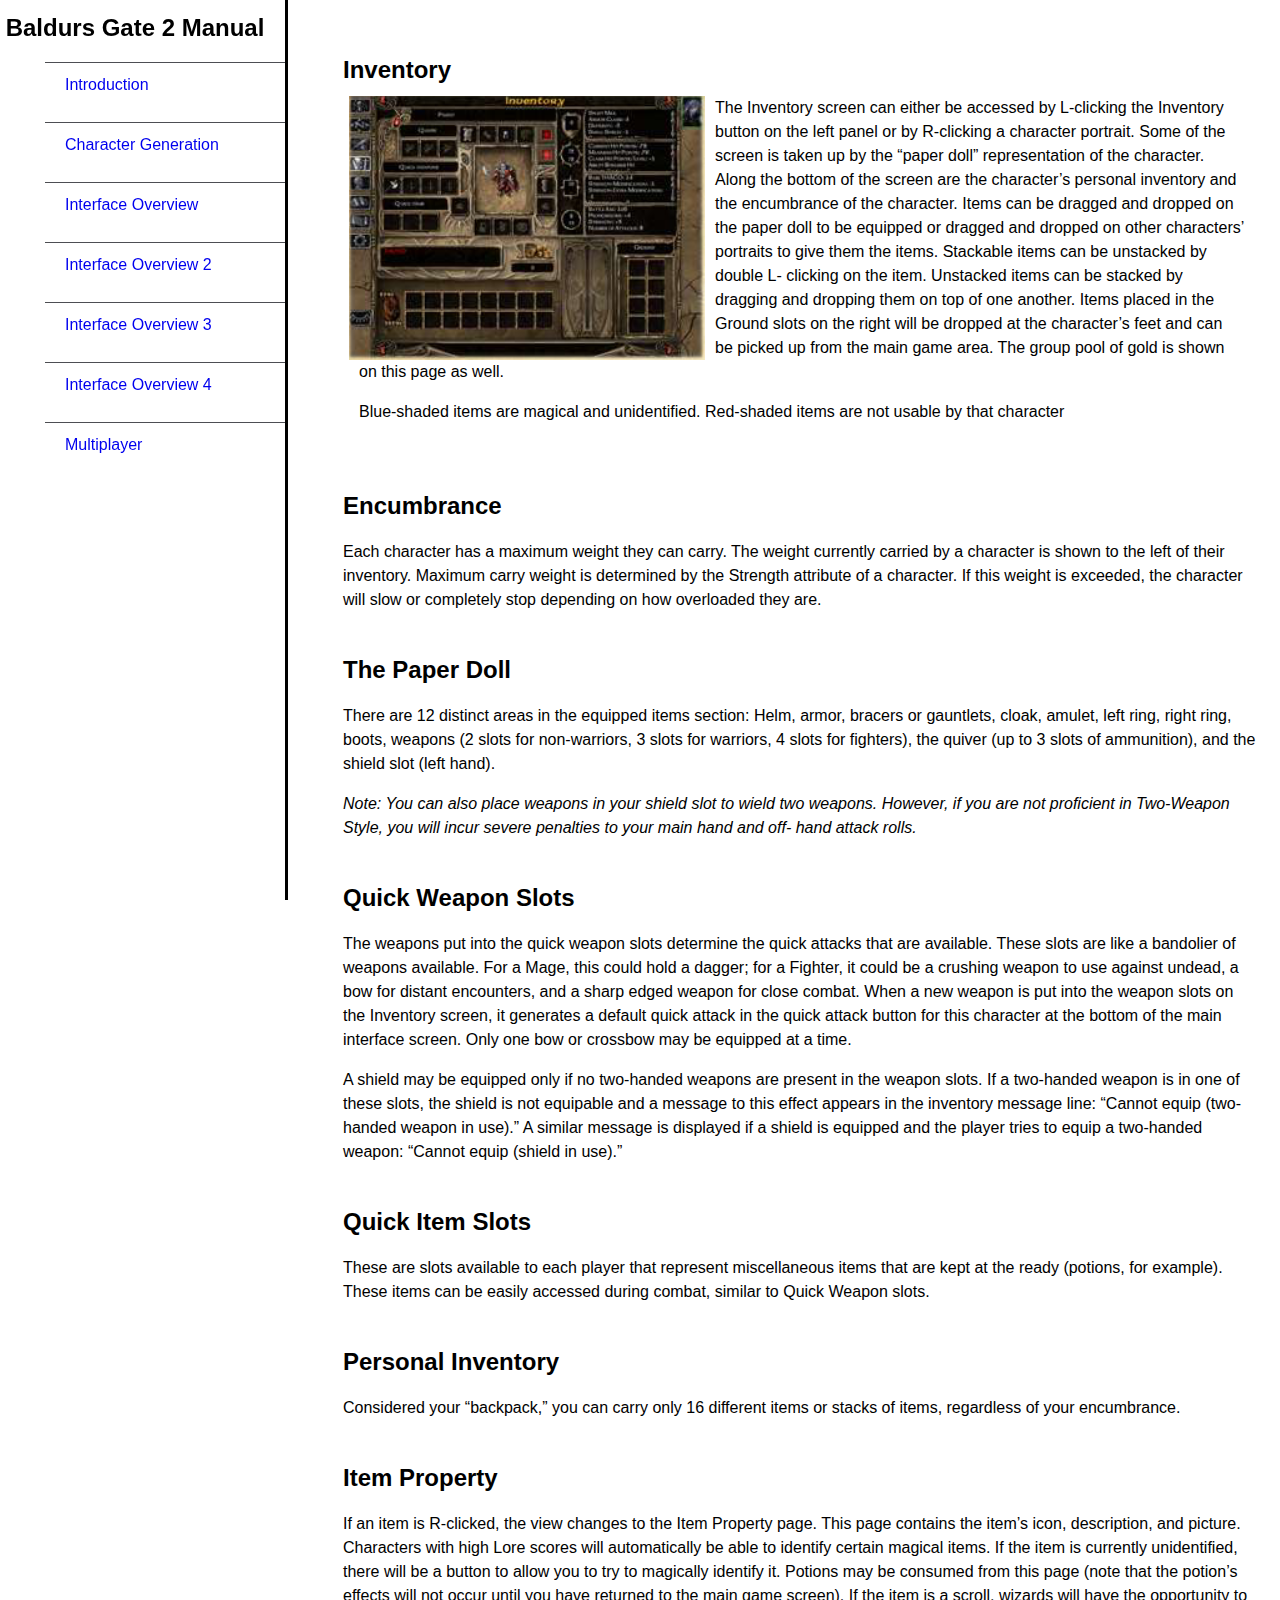
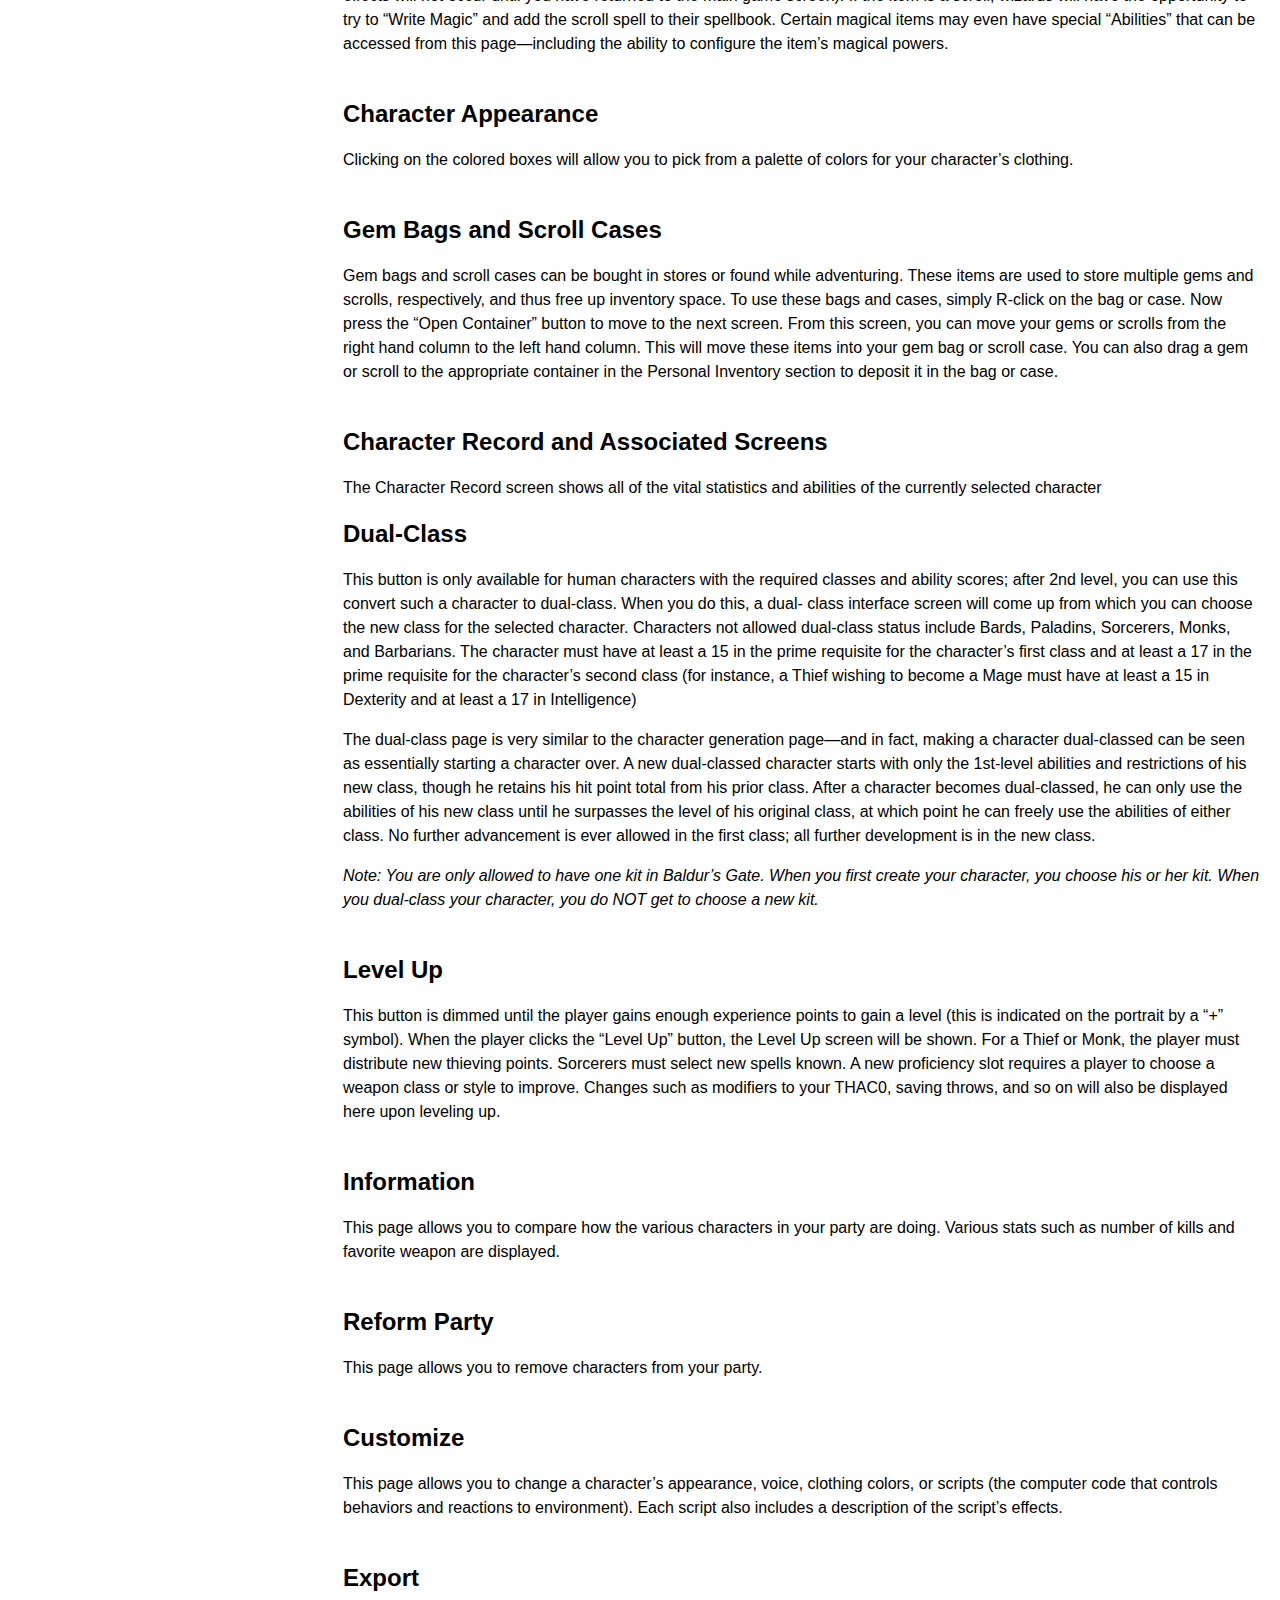
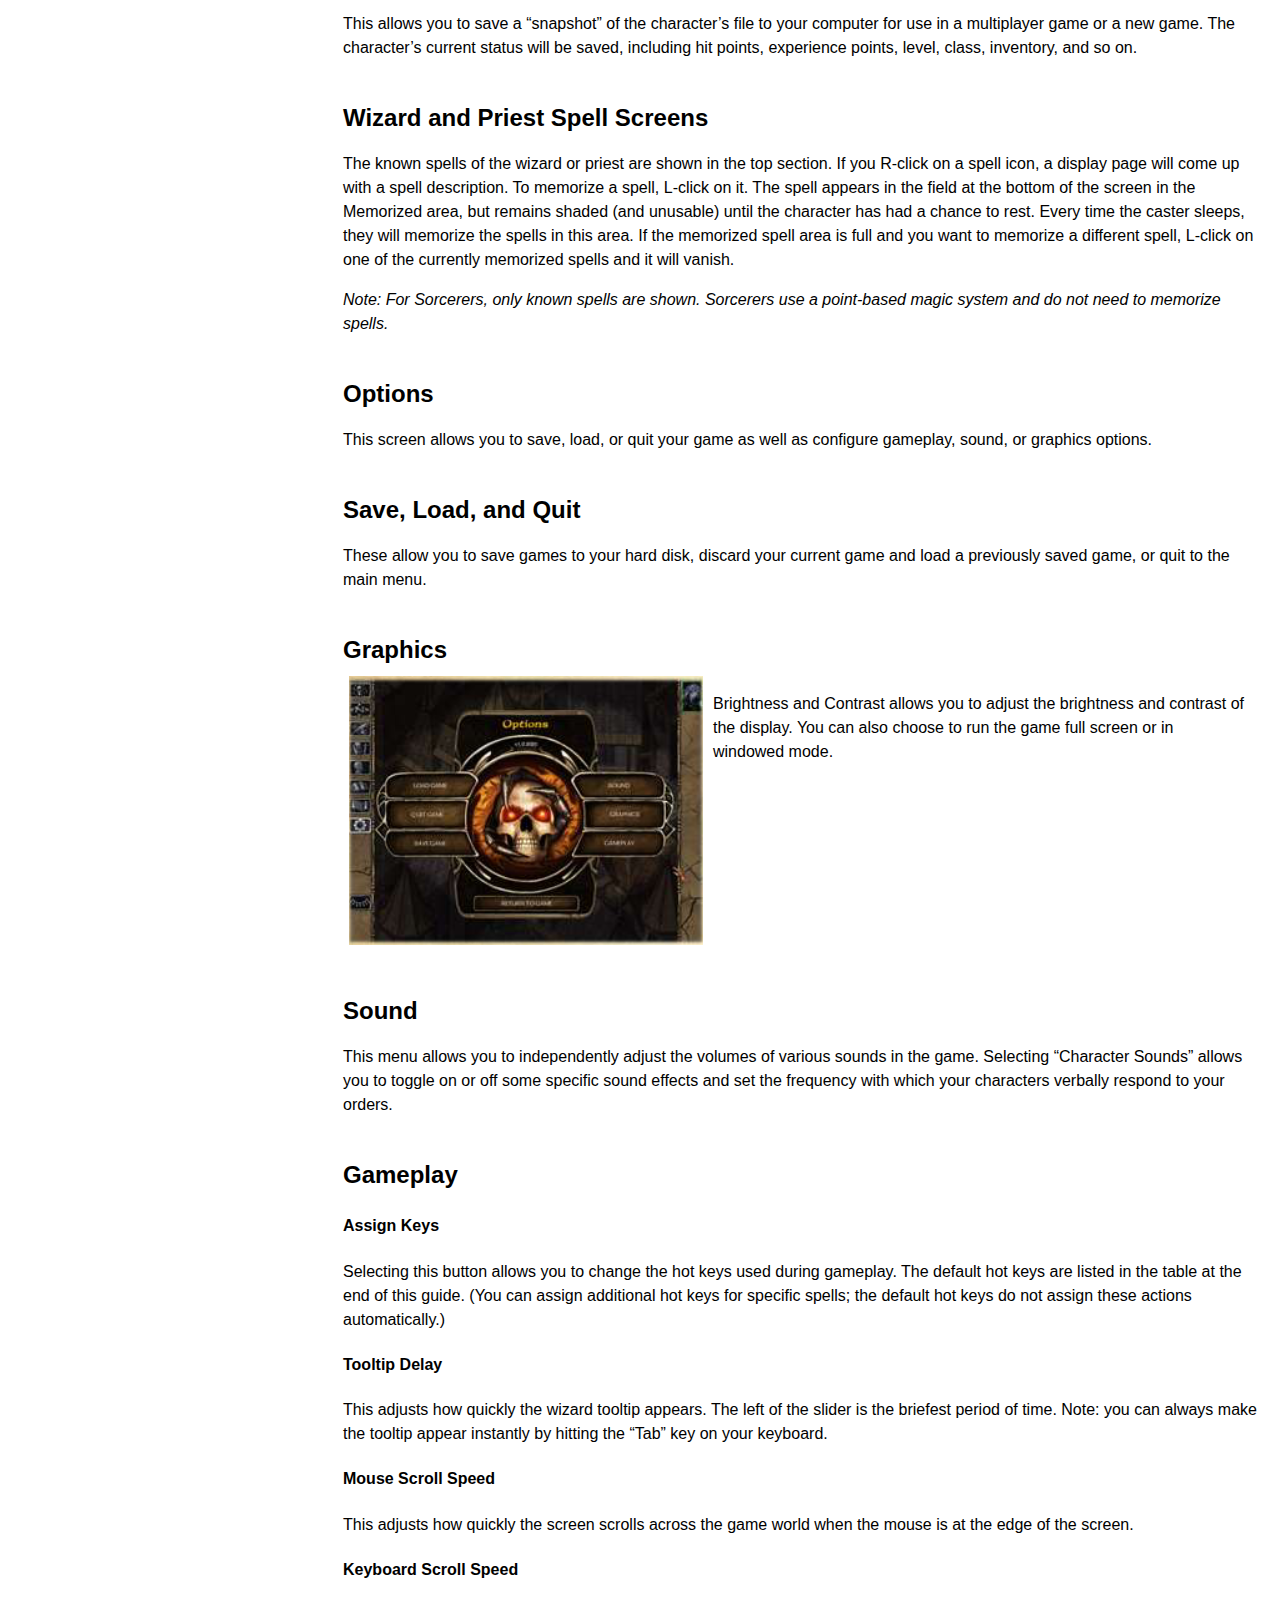
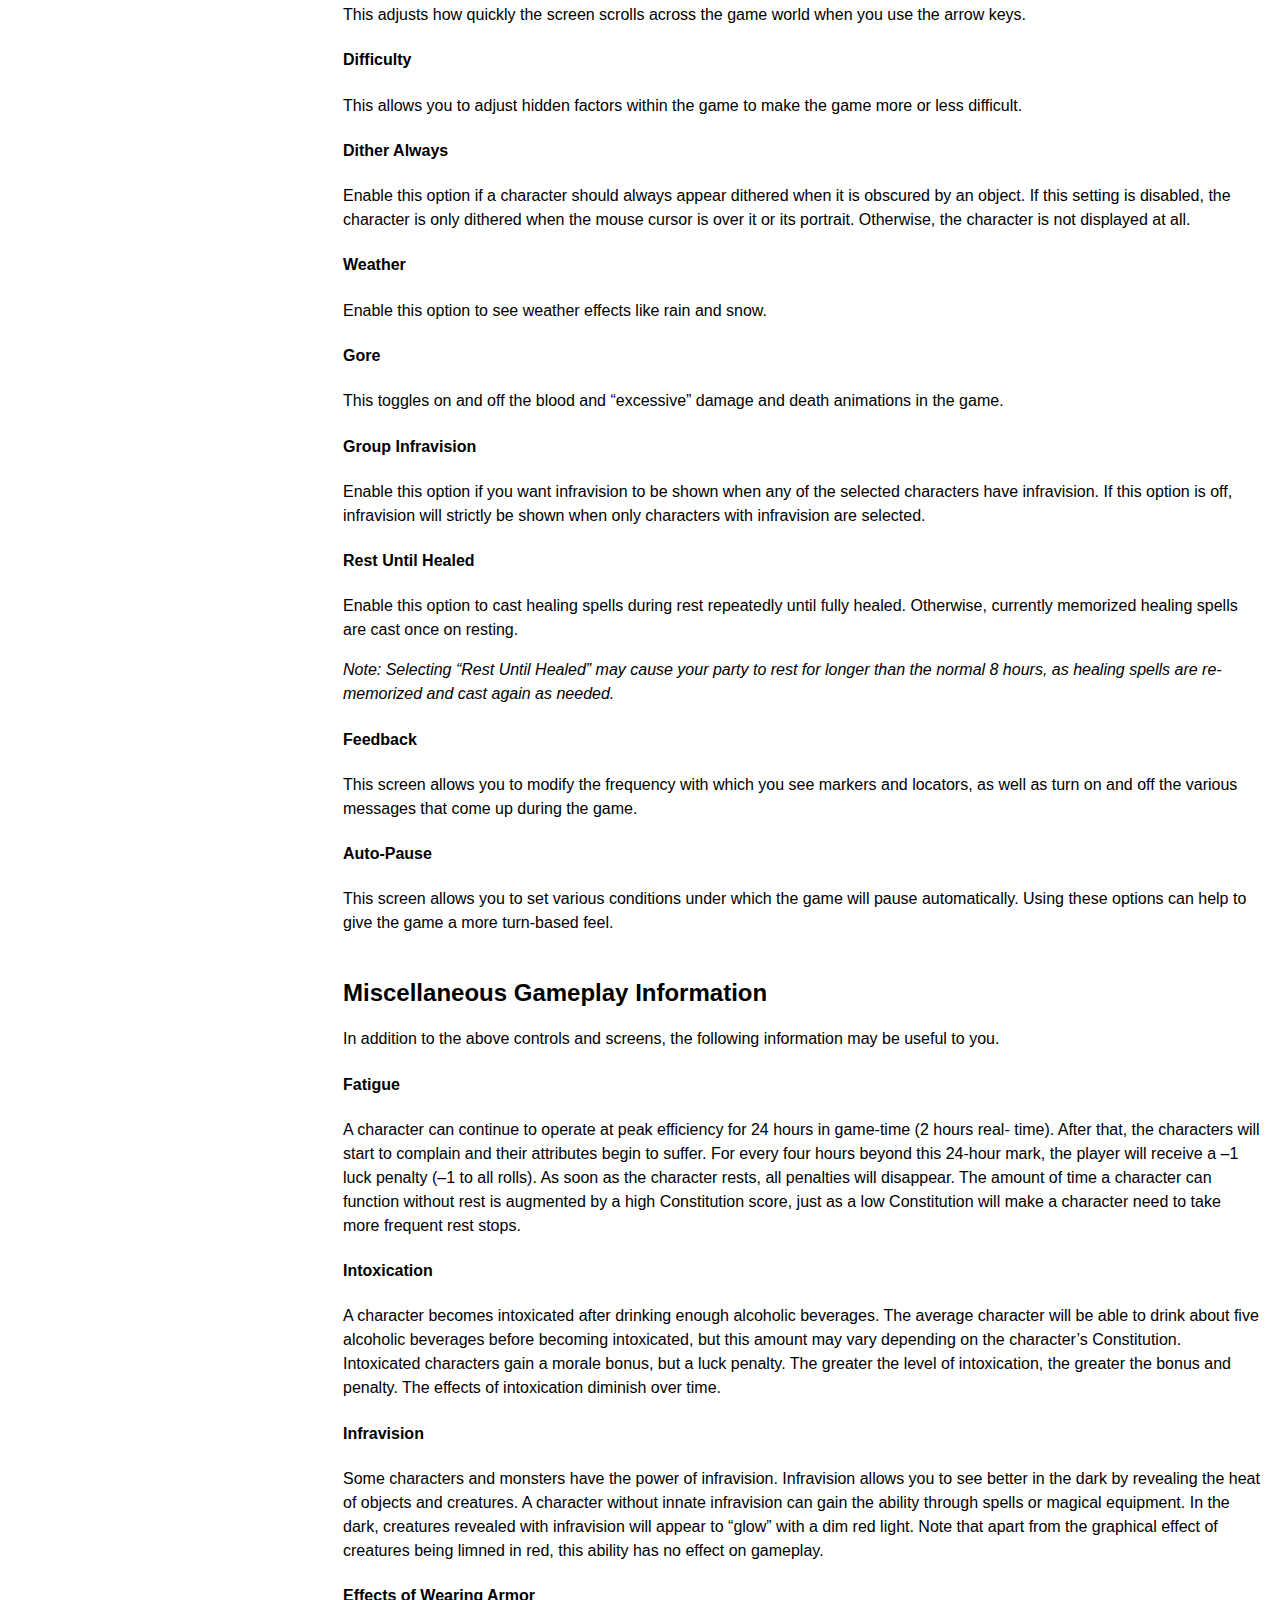
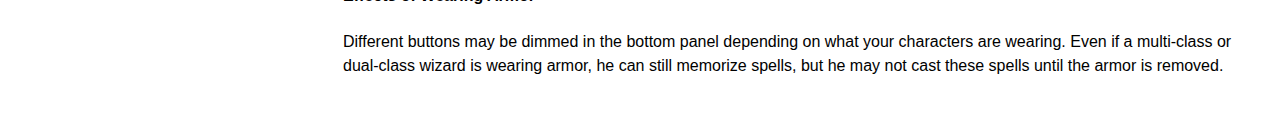
<file: ui_overview4.html>
<!DOCTYPE html>
<html lang="en">
<head>
    <meta charset="UTF-8">
    <meta name="viewport" content="width=device-width, initial-scale=1.0">
    <title>Baldur's Gate 2 Manual</title>
    <link rel="stylesheet" href="index.css">
</head>
<body>
    <nav id="navbar">
        <header>Baldurs Gate 2 Manual</header>
        <ul>
            <li><a class="nav-link" href="index.html">Introduction</a></li>
            <li><a class="nav-link" href="char_generation.html">Character Generation</a></li>
            <li><a class="nav-link" href="ui_overview.html">Interface Overview</a></li>
            <li><a class="nav-link" href="ui_overview2.html">Interface Overview 2</a></li>
            <li><a class="nav-link" href="ui_overview3.html">Interface Overview 3</a></li>
            <li><a class="nav-link" href="ui_overview4.html">Interface Overview 4</a></li>
            <li><a class="nav-link" href="multiplayer.html">Multiplayer</a></li>
        </ul>
    </nav>
    <main id="main-doc">
        <section>
            <header>Inventory</header>
            <div class="container">
                <div class="divRMB">
                    <img src="./images/bg2 icon_inventoryScreen.png" id="picsRMB">
                    <p id="picsRMBText"> The Inventory screen can either be accessed by L-clicking the Inventory button on the left panel
                        or by R-clicking a character portrait. Some of the screen is taken up by the “paper doll” representation of the character. Along the bottom
                        of the screen are the character’s personal
                        inventory and the encumbrance of the character.
                        Items can be dragged and dropped on the paper
                        doll to be equipped or dragged and dropped on
                        other characters’ portraits to give them the items.
                        Stackable items can be unstacked by double L-
                        clicking on the item. Unstacked items can be
                        stacked by dragging and dropping them on top of
                        one another. Items placed in the Ground slots on
                        the right will be dropped at the character’s feet and can be picked up from the main game area.
                        The group pool of gold is shown on this page as well.
                        </p>
                    <p>Blue-shaded items are magical and unidentified. Red-shaded items are not usable by that
                        character</p>
                    
                </div>
            </div>
        </section>
        <section>
            <header>Encumbrance</header>
            <p>Each character has a maximum weight they can carry. The weight currently carried by a
                character is shown to the left of their inventory. Maximum carry weight is determined by the
                Strength attribute of a character. If this weight is exceeded, the character will slow or completely
                stop depending on how overloaded they are.</p>
        </section>
        <section>
            <header>The Paper Doll</header>
            <p>There are 12 distinct areas in the equipped items section: Helm, armor, bracers or gauntlets,
                cloak, amulet, left ring, right ring, boots, weapons (2 slots for non-warriors, 3 slots for warriors, 4
                slots for fighters), the quiver (up to 3 slots of ammunition), and the shield slot (left hand).</p>
            <p><em>Note: You can also place weapons in your shield slot to wield two weapons. However, if you are
                not proficient in Two-Weapon Style, you will incur severe penalties to your main hand and off-
                hand attack rolls.</em></p>
        </section>
        <section>
            <header>Quick Weapon Slots</header>
            <p>The weapons put into the quick weapon slots determine the quick attacks that are available.
                These slots are like a bandolier of weapons available. For a Mage, this could hold a dagger; for a Fighter, it could be a crushing weapon to use against undead, a bow for distant encounters, and a
                sharp edged weapon for close combat. When a new weapon is put into the weapon slots on the
                Inventory screen, it generates a default quick attack in the quick attack button for this character
                at the bottom of the main interface screen. Only one bow or crossbow may be equipped at a
                time.</p>
            <p>A shield may be equipped only if no two-handed weapons are present in the weapon slots. If a
                two-handed weapon is in one of these slots, the shield is not equipable and a message to this
                effect appears in the inventory message line: “Cannot equip (two-handed weapon in use).” A
                similar message is displayed if a shield is equipped and the player tries to equip a two-handed
                weapon: “Cannot equip (shield in use).”</p>
        </section>
        <section>
            <header>Quick Item Slots</header>
            <p>These are slots available to each player that represent miscellaneous items that are kept at the
                ready (potions, for example). These items can be easily accessed during combat, similar to Quick
                Weapon slots.</p>
        </section>
        <section>
            <header>Personal Inventory</header>
            <p>Considered your “backpack,” you can carry only 16 different items or stacks of items, regardless
                of your encumbrance.</p>
        </section>
        <section>
            <header>Item Property</header>
            <p>If an item is R-clicked, the view changes to the Item Property page. This page contains the item’s
                icon, description, and picture. Characters with high Lore scores will automatically be able to
                identify certain magical items. If the item is currently unidentified, there will be a button to
                allow you to try to magically identify it. Potions may be consumed from this page (note that the
                potion’s effects will not occur until you have returned to the main game screen). If the item is a
                scroll, wizards will have the opportunity to try to “Write Magic” and add the scroll spell to their
                spellbook. Certain magical items may even have special “Abilities” that can be accessed from
                this page—including the ability to configure the item’s magical powers.</p>
        </section>
        <section>
            <header>Character Appearance</header>
            <p>Clicking on the colored boxes will allow you to pick from a palette of colors for your character’s
                clothing.</p>
        </section>
        <section>
            <header>Gem Bags and Scroll Cases</header>
            <p>Gem bags and scroll cases can be bought in stores or found while adventuring. These items are
                used to store multiple gems and scrolls, respectively, and thus free up inventory space. To use
                these bags and cases, simply R-click on the bag or case. Now press the “Open Container” button
                to move to the next screen. From this screen, you can move your gems or scrolls from the right
                hand column to the left hand column. This will move these items into your gem bag or scroll
                case. You can also drag a gem or scroll to the appropriate container in the Personal Inventory
                section to deposit it in the bag or case.</p>
        </section>
        <section>
            <header>Character Record and Associated Screens</header>
            <p>The Character Record screen shows all of the vital statistics and abilities of the currently
                selected character</p>
            <header>Dual-Class</header>
            <p>This button is only available for human characters with the required classes and ability scores;
                after 2nd level, you can use this convert such a character to dual-class. When you do this, a dual-
                class interface screen will come up from which you can choose the new class for the selected
                character. Characters not allowed dual-class status include Bards, Paladins, Sorcerers, Monks,
                and Barbarians. The character must have at least a 15 in the prime requisite for the character’s
                first class and at least a 17 in the prime requisite for the character’s second class (for instance, a
                Thief wishing to become a Mage must have at least a 15 in Dexterity and at least a 17 in
                Intelligence)</p>
            <p>The dual-class page is very similar to the character generation page—and in fact, making a
                character dual-classed can be seen as essentially starting a character over. A new dual-classed
                character starts with only the 1st-level abilities and restrictions of his new class, though he retains
                his hit point total from his prior class. After a character becomes dual-classed, he can only use
                the abilities of his new class until he surpasses the level of his original class, at which point he
                can freely use the abilities of either class. No further advancement is ever allowed in the first
                class; all further development is in the new class.</p>
            <p><em>Note: You are only allowed to have one kit in Baldur’s Gate. When you first create your
                character, you choose his or her kit. When you dual-class your character, you do NOT get to
                choose a new kit.</em></p>
        </section>
        <section>
            <header>Level Up</header>
            <p>This button is dimmed until the player gains enough experience points to gain a level (this is
                indicated on the portrait by a “+” symbol). When the player clicks the “Level Up” button, the
                Level Up screen will be shown. For a Thief or Monk, the player must distribute new thieving
                points. Sorcerers must select new spells known. A new proficiency slot requires a player to
                choose a weapon class or style to improve. Changes such as modifiers to your THAC0, saving
                throws, and so on will also be displayed here upon leveling up.</p>
        </section>
        <section>
            <header>Information</header>
            <p>This page allows you to compare how the various characters in your party are doing. Various
                stats such as number of kills and favorite weapon are displayed.</p>
        </section>
        <section>
            <header>Reform Party</header>
            <p>This page allows you to remove characters from your party.</p>
        </section>
        <section>
            <header>Customize</header>
            <p>This page allows you to change a character’s appearance, voice, clothing colors, or scripts (the
                computer code that controls behaviors and reactions to environment). Each script also includes a
                description of the script’s effects.</p>
        </section>
        <section>
            <header>Export</header>
            <p>This allows you to save a “snapshot” of the character’s file to your computer for use in a
                multiplayer game or a new game. The character’s current status will be saved, including hit
                points, experience points, level, class, inventory, and so on.</p>
        </section>
        <section>
            <header>Wizard and Priest Spell Screens</header>
            <p>The known spells of the wizard or priest are shown in the top section. If you R-click on a spell
                icon, a display page will come up with a spell description. To memorize a spell, L-click on it. The
                spell appears in the field at the bottom of the screen in the Memorized area, but remains shaded
                (and unusable) until the character has had a chance to rest. Every time the caster sleeps, they
                will memorize the spells in this area. If the memorized spell area is full and you want to
                memorize a different spell, L-click on one of the currently memorized spells and it will vanish.</p>
            <p><em>Note: For Sorcerers, only known spells are shown. Sorcerers use a point-based magic system and
                do not need to memorize spells.</em></p>
        </section>
        <section>
            <header>Options</header>
            <p>This screen allows you to save, load, or quit your game as well as configure gameplay, sound, or
                graphics options.</p>
        </section>
        <section>
            <header>Save, Load, and Quit</header>
            <p>These allow you to save games to your hard disk, discard your current game and load a
                previously saved game, or quit to the main menu.</p>
        </section>
        <section>
            <header>Graphics</header>
            <div class="container">
                <div class="divRMB">
                    <img src="./images/bg2 icon_options.png" id="picsRMB">
                    <p>Brightness and Contrast allows you to adjust the
                        brightness and contrast of the display. You can
                        also choose to run the game full screen or in
                        windowed mode.</p>
                </div>
            </div>
        </section>
        <section>
            <header>Sound</header>
            <p>This menu allows you to independently adjust the
                volumes of various sounds in the game. Selecting
                “Character Sounds” allows you to toggle on or off
                some specific sound effects and set the frequency with which your characters verbally respond to
                your orders.</p>
        </section>
        <section>
            <header>Gameplay</header>
            <h4>Assign Keys</h4>
            <p>Selecting this button allows you to change the hot keys used during gameplay. The default hot
                keys are listed in the table at the end of this guide. (You can assign additional hot keys for
                specific spells; the default hot keys do not assign these actions automatically.)</p>
            <h4>Tooltip Delay</h4>
            <p>This adjusts how quickly the wizard tooltip appears. The left of the slider is the briefest period of
                time. Note: you can always make the tooltip appear instantly by hitting the “Tab” key on your
                keyboard.</p>
            <h4>Mouse Scroll Speed</h4>
            <p>This adjusts how quickly the screen scrolls across the game world when the mouse is at the edge
                of the screen.</p>    
            <h4>Keyboard Scroll Speed</h4>
            <p>This adjusts how quickly the screen scrolls across the game world when you use the arrow keys.</p> 
            <h4>Difficulty</h4>
            <p>This allows you to adjust hidden factors within the game to make the game more or less
                difficult.</p>  
            <h4>Dither Always</h4>
            <p>Enable this option if a character should always appear dithered when it is obscured by an object.
                If this setting is disabled, the character is only dithered when the mouse cursor is over it or its
                portrait. Otherwise, the character is not displayed at all.</p> 
            <h4>Weather</h4>
            <p>Enable this option to see weather effects like rain and snow.</p>
            <h4>Gore</h4>
            <p>This toggles on and off the blood and “excessive” damage and death animations in the game.</p>
            <h4>Group Infravision</h4>
            <p>Enable this option if you want infravision to be shown when any of the selected characters have
                infravision. If this option is off, infravision will strictly be shown when only characters with
                infravision are selected.</p>   
            <h4>Rest Until Healed</h4>
            <p>Enable this option to cast healing spells during rest repeatedly until fully healed. Otherwise,
                currently memorized healing spells are cast once on resting.</p> 
            <p><em>Note: Selecting “Rest Until Healed” may cause your party to rest for longer than the normal 8
                hours, as healing spells are re-memorized and cast again as needed.</em></p>
            <h4>Feedback</h4>
            <p>This screen allows you to modify the frequency with which you see markers and locators, as well
                as turn on and off the various messages that come up during the game.</p>
            <h4>Auto-Pause</h4>
            <p>This screen allows you to set various conditions under which the game will pause automatically.
                Using these options can help to give the game a more turn-based feel.</p>
        </section>
        <section>
            <header>Miscellaneous Gameplay Information</header>
            <p>In addition to the above controls and screens, the following information may be useful to you.</p>
            <h4>Fatigue</h4>
            <p>A character can continue to operate at peak efficiency for 24 hours in game-time (2 hours real-
                time). After that, the characters will start to complain and their attributes begin to suffer. For every four hours beyond this 24-hour mark, the player will receive a –1 luck penalty (–1 to all
                rolls). As soon as the character rests, all penalties will disappear. The amount of time a character
                can function without rest is augmented by a high Constitution score, just as a low Constitution
                will make a character need to take more frequent rest stops.</p>
            <h4>Intoxication</h4>
            <p>A character becomes intoxicated after drinking enough alcoholic beverages. The average
                character will be able to drink about five alcoholic beverages before becoming intoxicated, but
                this amount may vary depending on the character’s Constitution. Intoxicated characters gain a
                morale bonus, but a luck penalty. The greater the level of intoxication, the greater the bonus
                and penalty. The effects of intoxication diminish over time.</p>
            <h4>Infravision</h4>
            <p>Some characters and monsters have the power of infravision. Infravision allows you to see better
                in the dark by revealing the heat of objects and creatures. A character without innate infravision
                can gain the ability through spells or magical equipment. In the dark, creatures revealed with
                infravision will appear to “glow” with a dim red light. Note that apart from the graphical effect
                of creatures being limned in red, this ability has no effect on gameplay.</p>
            <h4>Effects of Wearing Armor</h4>
            <p>Different buttons may be dimmed in the bottom panel depending on what your characters are
                wearing. Even if a multi-class or dual-class wizard is wearing armor, he can still memorize spells,
                but he may not cast these spells until the armor is removed.</p>
        </section>    

    </main>
</body>
</html>
</file>
<file: index.css>
html, body{
    line-height: 1.5;
    font-family: Geneva, Tahoma, sans-serif;
    min-width: 500px;
 }

 #navbar{
    position: fixed;
    min-width: 290px;
    top: 0px;
    left: -15px;
    width: 300px;
    height: 100%;
    border-right: solid;
    overflow: hidden;
 }

 header{
    font-size: 1.5em;
    font-weight: 590;
    text-align: center;
    margin: 10px;
 }

 #navbar li{
    color: #4d4e53;
    border-top: 1px solid;
    list-style: none;
    position: relative;
    width: 100%;
 }

 #navbar a{
    display: block;
    padding: 10px 20px;
    text-decoration: none;
    cursor: pointer;
 }

 section{
    margin: 1.5em 0 2.5em ; 
    font-size: 1em;
 }

  li{
    margin: 15px 0px 0px 20px;
 }

 #main-doc header{
    text-align: left;
    margin: 0px;
 }

 #main-doc{
    position: absolute;
    margin-left: 315px;
    padding: 20px;
    margin-bottom: 100px;
 }

 #pics{
   float: left;
   margin: 1.5em 0 0.5em 1.2em;
   position: relative;
 }

 #RMB{
   margin: 100px; 
 }

 #picsRMB{
   float: left;
   margin: 0 auto;
   position: relative;
   left: -10px;

 }

 #picsRMBText{
   margin: 0 auto;
   position: relative;
 }

 .divRMB{
   /* margin-top: 20px;
   margin-bottom: 20px; */
   margin: 0.5em 1em;
 }

 .container {
   display: flex;
   flex-direction: column;
   align-items: left;
   grid-template-columns: 1fr 1fr 1fr;
  }
</file>
